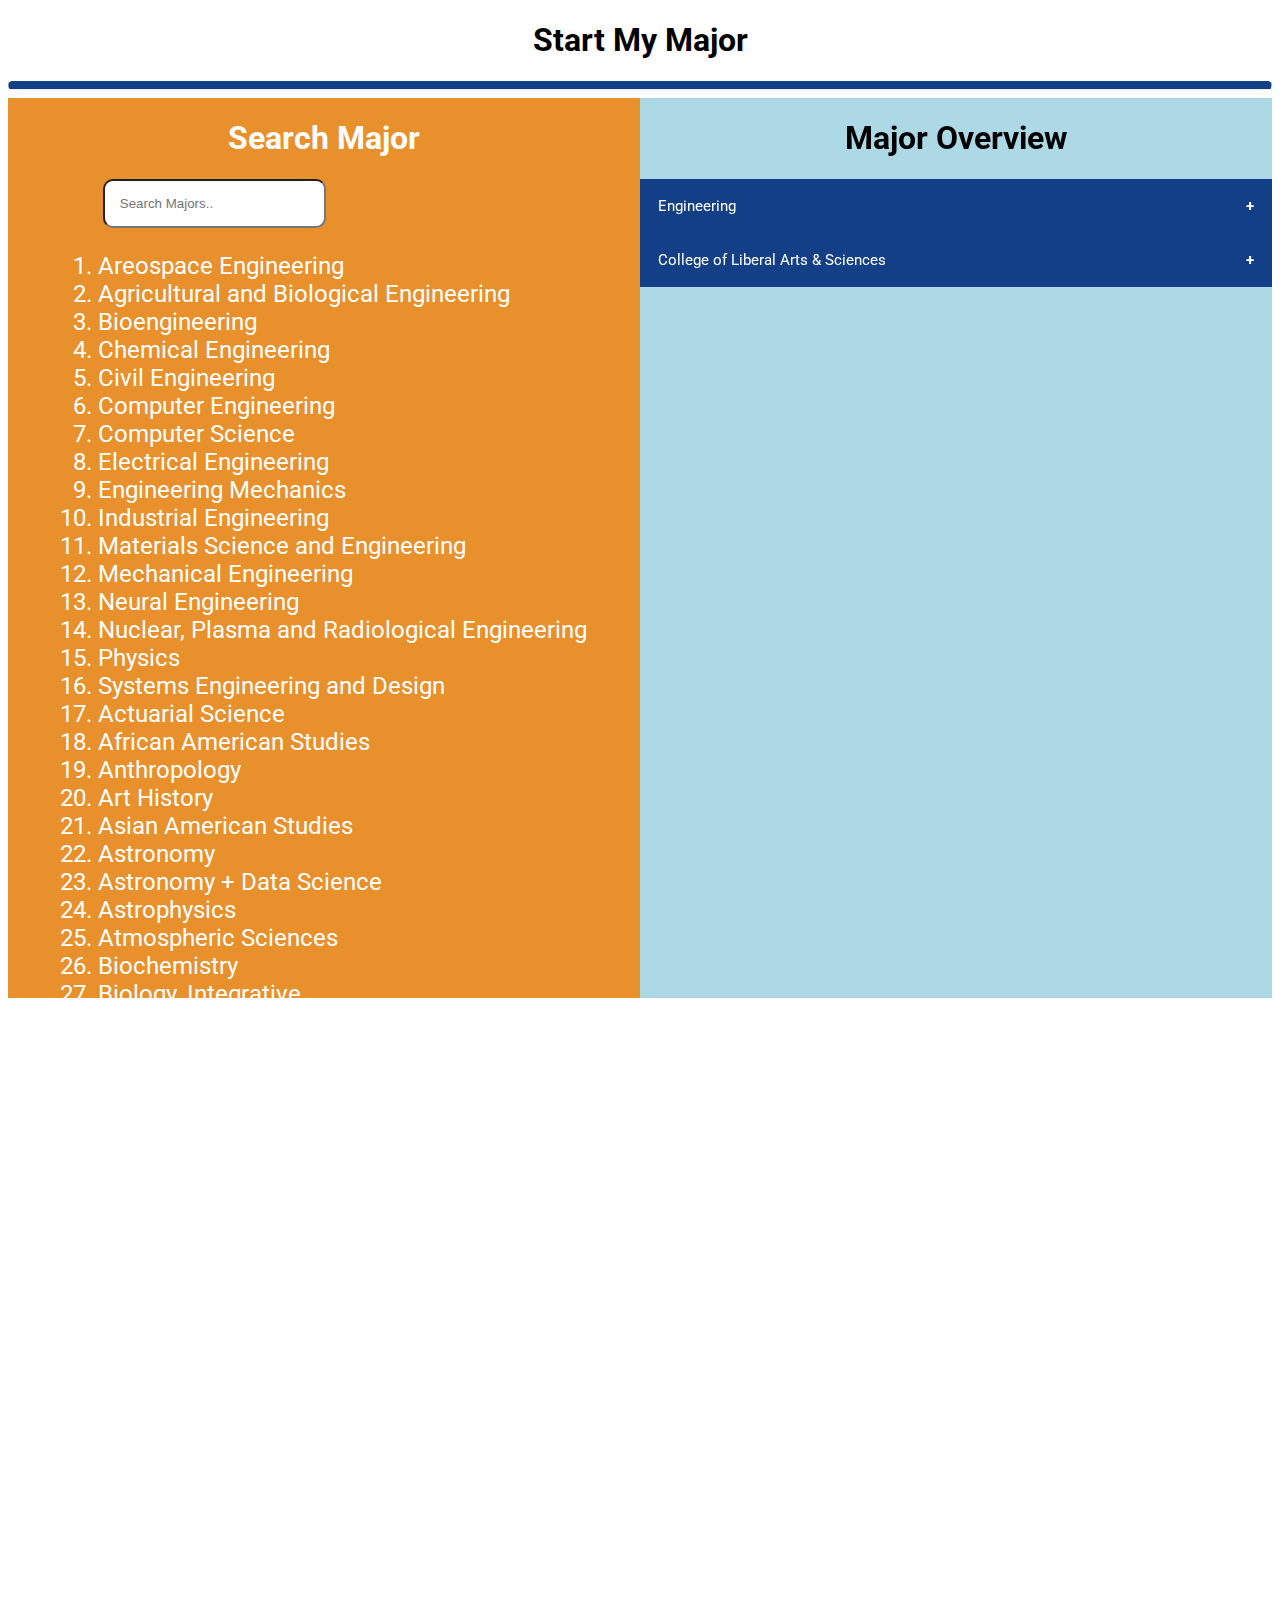
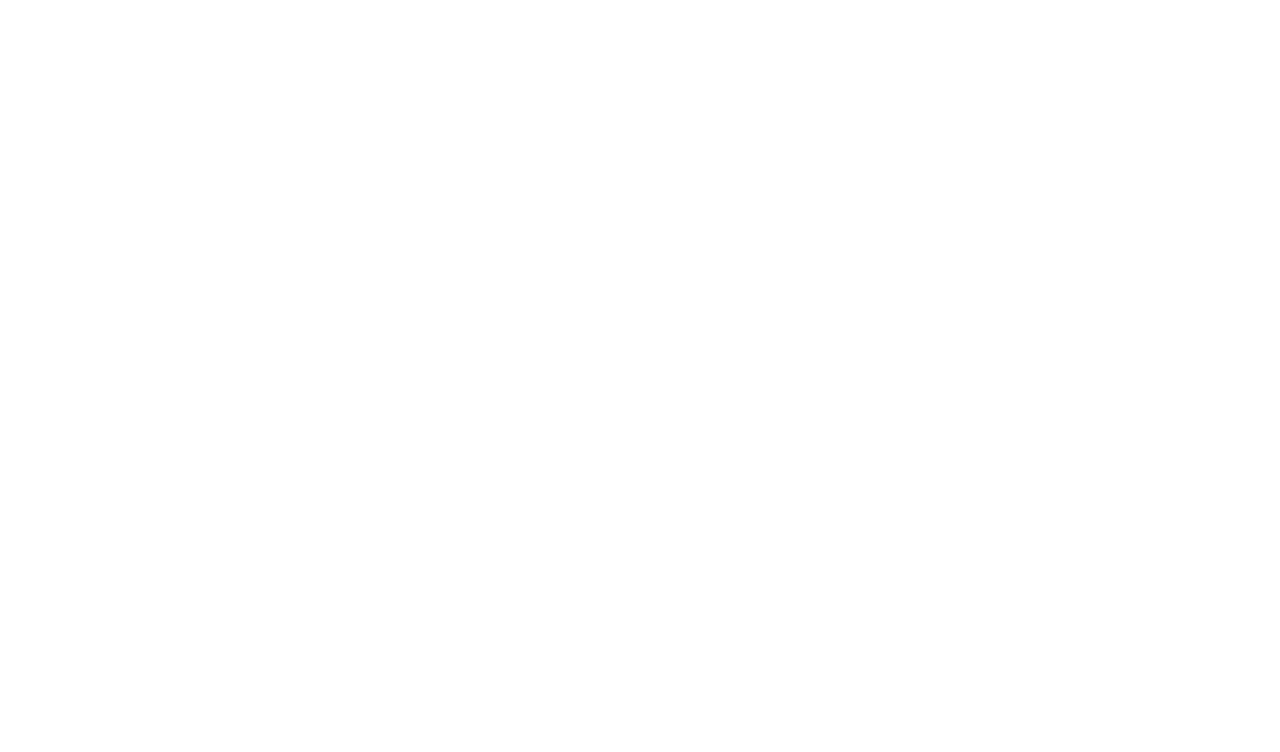
<file: index.html>
<!DOCTYPE html>
<html>
  
<head>
	<meta charset="utf-8">
	<meta name="viewport" content="width=device-width">
	<link href="sidebysideCSS.css" rel="stylesheet" type="text/css" />
<!-- 	----------------------------------------- -->
	<link rel="stylesheet" type="text/css" href="./search.css">
<!-- 	----------------------------------- -->
	<link href="dropdownCSS.css" rel="stylesheet" type="text/css" />
	<script src="/dropdownJS.js" defer></script>
<!-- 	------------------------------------------ -->
  <title>Two Column Layout</title>
	
</head>
  
<body>
		<center>
			<h1>Start My Major</h1>
		</center>
	<hr class="rounded">
    <div class="Parent">
<!-- 			<hr class="rounded"> -->
        <div class="child1">
<!--             <h1>Start My Major</h1> -->
					<div>
            <center>
                <h1 class = "two">Search Major</h1>
            </center>
					</div>
						<input id="searchbar" onkeyup="search_Major()" 					type="text" name="search" placeholder="Search Majors..">
					
					  <!-- ordered list -->
					  <ol id='list'>
					    <!-- 		<a href="https://www.google.com/" target="_blank">Careers</a> -->
							<li class="Majors">Areospace Engineering</li>
					    <li class="Majors">Agricultural and Biological Engineering</li>
					    <li class="Majors">Bioengineering</li>
					    <li class="Majors">Chemical Engineering</li>
					    <li class="Majors">Civil Engineering</li>
					    <li class="Majors">Computer Engineering</li>
					    <li class="Majors">Computer Science</li>
					    <li class="Majors">Electrical Engineering</li>
					    <li class="Majors">Engineering Mechanics</li>
					    <li class="Majors">Industrial Engineering</li>
					    <li class="Majors">Materials Science and Engineering</li>
					    <li class="Majors">Mechanical Engineering</li>
					    <li class="Majors">Neural Engineering</li>
					    <li class="Majors">Nuclear, Plasma and Radiological Engineering</li>
					    <li class="Majors">Physics</li>
					    <li class="Majors">Systems Engineering and Design</li>
					    <li class="Majors">Actuarial Science</li>
					    <li class="Majors">African American Studies</li>
					    <li class="Majors">Anthropology</li>
					    <li class="Majors">Art History</li>
					    <li class="Majors">Asian American Studies</li>
					    <li class="Majors">Astronomy</li>
					    <li class="Majors">Astronomy + Data Science</li>
					    <li class="Majors">Astrophysics</li>
					    <li class="Majors">Atmospheric Sciences</li>
					    <li class="Majors">Biochemistry</li>
					    <li class="Majors">Biology, Integrative</li>
					    <li class="Majors">Biology, Molecular and Cellular</li>
					    <li class="Majors">Brain & Cognitive Science</li>
					    <li class="Majors">Chemical Engineering</li>
					    <li class="Majors">Chemistry</li>
					    <li class="Majors">Classics</li>
					    <li class="Majors">Communication</li>
					    <li class="Majors">Comparative and World Literature</li>
					    <li class="Majors">Computer Science & Anthropology</li>
					    <li class="Majors">Computer Science & Astronomy</li>
					    <li class="Majors">Computer Science & Chemistry</li>
					    <li class="Majors">Computer Science & Economics</li>
					    <li class="Majors">Computer Science & Geography and Geographic Information Science</li>
					    <li class="Majors">Computer Science & Linguistics</li>
					    <li class="Majors">Computer Science & Philosophy</li>
					    <li class="Majors">Creative Writing</li>
					    <li class="Majors">Earth, Society, and Environmental Sustainability</li>
					    <li class="Majors">East Asian Languages and Cultures</li>
					    <li class="Majors">Econometrics and Quantitative Economics</li>
					    <li class="Majors">Economics</li>
					    <li class="Majors">English</li>
					    <li class="Majors">French</li>
					    <li class="Majors">Gender and Women's Studies</li>
					    <li class="Majors">Geography & Geographic Information Science</li>
					    <li class="Majors">Geology</li>
					    <li class="Majors">German</li>
					    <li class="Majors">Global Studies</li>
					    <li class="Majors">History</li>
					    <li class="Majors">Interdisciplinary Studies: Jewish Studies</li>
					    <li class="Majors">Interdisciplinary Studies: Medieval Studies</li>
					    <li class="Majors">Italian</li>
					    <li class="Majors">Latin American Studies</li>
					    <li class="Majors">Latina/Latino Studies</li>
					    <li class="Majors">Linguistics</li>
					    <li class="Majors">Mathematics</li>
					    <li class="Majors">Mathematics & Computer Science</li>
					    <li class="Majors">Neuroscience</li>
					    <li class="Majors">Philosophy</li>
					    <li class="Majors">Political Science</li>
					    <li class="Majors">Portuguese</li>
					    <li class="Majors">Psychology</li>
					    <li class="Majors">Religion</li>
					    <li class="Majors">Russian, East European, and Eurasian Studies</li>
					    <li class="Majors">Slavic Studies</li>
					    <li class="Majors">Sociology</li>
					    <li class="Majors">Spanish</li>
					    <li class="Majors">Statistics</li>
					    <li class="Majors">Statistics & Computer Science</li>
					
					  </ol>
					  <!-- linking javascript -->
					  <script src="./search.js"></script>
						
        </div>
        <div class="child2">
<!--             <h1>rgeeks</h1> -->
            <center>
                <h1>Major Overview</h1>
            </center>
<!-- 						<h1>Majors:</h1> -->
	<button class="collapsible">Engineering</button>
	<div class="content">
		<button class="collapsible">Aerospace Engineering</button>
		<div class="content">
			<ul>
  			<li><a href="https://bigfuture.collegeboard.org/career-search/?keyword=aerospace_engineer&sort=keyword-relevance" target="_blank">Careers</a></li>
			  <li><a href="https://grainger.illinois.edu/academics/undergraduate/majors-and-minors/Aerospace-Engineering" target="_blank">Description</a></li>
			  <li><a href="https://www.youtube.com/results?search_query=day+in+the+life+of+a+Aerospace+Engineer" target="_blank">Day in the Life</a></li>
			</ul>  
		</div>
		<button class="collapsible">Agricultural and Biological Engineering
		</button>
			<div class="content">
				<ul>
	  			<li><a href="https://bigfuture.collegeboard.org/career-search/?keyword=agricultural_engineer&sort=keyword-relevance" target="_blank">Careers</a></li>
				  <li><a href="https://grainger.illinois.edu/academics/undergraduate/majors-and-minors/Agricultural-Biological-Engineering" target="_blank">Description</a></li>
				  <li><a href="https://www.youtube.com/results?search_query=day+in+the+life+of+a+Agricultural+Biological+Engineer" target="_blank">Day in the Life</a></li>
				</ul>  
			</div>
		<button class="collapsible">Bioengineering</button>
			<div class="content">
				<ul>
	  			<li><a href="https://bigfuture.collegeboard.org/career-search/?keyword=biomedical_engineer&sort=keyword-relevance" target="_blank">Careers</a></li>
				  <li><a href="https://grainger.illinois.edu/academics/undergraduate/majors-and-minors/Bioengineering" target="_blank">Description</a></li>
				  <li><a href="https://www.youtube.com/results?search_query=day+in+the+life+of+a+Bioengineer" target="_blank">Day in the Life</a></li>
				</ul>  
			</div>
		<button class="collapsible">Chemical Engineering</button>
			<div class="content">
				<ul>
	  			<li><a href="https://bigfuture.collegeboard.org/career-search/?keyword=chemical_engineer&sort=keyword-relevance" target="_blank">Careers</a></li>
				  <li><a href="https://grainger.illinois.edu/academics/undergraduate/majors-and-minors/Chemical-Engineering" target="_blank">Description</a></li>
				  <li><a href="https://www.youtube.com/results?search_query=day+in+the+life+of+a+Chemical+Engineer" target="_blank">Day in the Life</a></li>
				</ul>  
			</div>
		<button class="collapsible">Civil Engineering</button>
			<div class="content">
				<ul>
	  			<li><a href="https://bigfuture.collegeboard.org/career-search/?keyword=civil_engineer&sort=keyword-relevance" target="_blank">Careers</a></li>
				  <li><a href="https://grainger.illinois.edu/academics/undergraduate/majors-and-minors/Civil-Engineering" target="_blank">Description</a></li>
				  <li><a href="https://www.youtube.com/results?search_query=day+in+the+life+of+a+Civil+Engineer" target="_blank">Day in the Life</a></li>
				</ul>  
			</div>
		<button class="collapsible">Computer Engineering</button>
			<div class="content">
				<ul>
	  			<li><a href="https://bigfuture.collegeboard.org/career-search/?keyword=computer_engineer&sort=keyword-relevance" target="_blank">Careers</a></li>
				  <li><a href="https://grainger.illinois.edu/academics/undergraduate/majors-and-minors/Computer-Engineering" target="_blank">Description</a></li>
				  <li><a href="https://www.youtube.com/results?search_query=day+in+the+life+of+a+Computer+Engineer" target="_blank">Day in the Life</a></li>
				</ul>  
			</div>
		<button class="collapsible">Computer Science</button>
			<div class="content">
				<ul>
	  			<li><a href="https://bigfuture.collegeboard.org/career-search/?keyword=computer_science&sort=keyword-relevance" target="_blank">Careers</a></li>
				  <li><a href="https://grainger.illinois.edu/academics/undergraduate/majors-and-minors/Computer-Science" target="_blank">Description</a></li>
				  <li><a href="https://www.youtube.com/results?search_query=day+in+the+life+of+a+Computer+Scientist" target="_blank">Day in the Life</a></li>
				</ul>  
			</div>
		<button class="collapsible">Electrical Engineering</button>
			<div class="content">
				<ul>
	  			<li><a href="https://bigfuture.collegeboard.org/career-search/?keyword=electrical_engineer&sort=keyword-relevance" target="_blank">Careers</a></li>
				  <li><a href="https://grainger.illinois.edu/academics/undergraduate/majors-and-minors/Electrical-Engineering" target="_blank">Description</a></li>
				  <li><a href="https://www.youtube.com/results?search_query=day+in+the+life+of+a+Electrical+Engineer" target="_blank">Day in the Life</a></li>
				</ul>  
			</div>
		<button class="collapsible">Engineering Mechanics</button>
			<div class="content">
				<ul>
	  			<li><a href="https://bigfuture.collegeboard.org/career-search/?keyword=engineering_mechanic&sort=keyword-relevance" target="_blank">Careers</a></li>
				  <li><a href="https://grainger.illinois.edu/academics/undergraduate/majors-and-minors/Engineering-Mechanics" target="_blank">Description</a></li>
				  <li><a href="https://www.youtube.com/results?search_query=day+in+the+life+of+a+Engineering+Mechanic" target="_blank">Day in the Life</a></li>
				</ul>  
			</div>
		<button class="collapsible">Industrial Engineering</button>
			<div class="content">
				<ul>
	  			<li><a href="https://bigfuture.collegeboard.org/career-search/?keyword=engineering_mechanic&sort=keyword-relevance" target="_blank">Careers</a></li>
				  <li><a href="https://grainger.illinois.edu/academics/undergraduate/majors-and-minors/Industrial-Engineering" target="_blank">Description</a></li>
				  <li><a href="https://www.youtube.com/results?search_query=day+in+the+life+of+a+Industrial+Engineer" target="_blank">Day in the Life</a></li>
				</ul>  
			</div>
		<button class="collapsible">Materials Science and Engineering</button>
			<div class="content">
				<ul>
	  			<li><a href="https://bigfuture.collegeboard.org/career-search/?keyword=material_scientist&sort=keyword-relevance" target="_blank">Careers</a></li>
				  <li><a href="https://grainger.illinois.edu/academics/undergraduate/majors-and-minors/Materials-Science-Engineering" target="_blank">Description</a></li>
				  <li><a href="https://www.youtube.com/results?search_query=day+in+the+life+of+a+Materials+Science+Engineer" target="_blank">Day in the Life</a></li>
				</ul>  
			</div>
		<button class="collapsible">Mechanical Engineering</button>
			<div class="content">
				<ul>
	  			<li><a href="https://bigfuture.collegeboard.org/career-search/?keyword=mechanical_engineering&sort=keyword-relevance" target="_blank">Careers</a></li>
				  <li><a href="https://grainger.illinois.edu/academics/undergraduate/majors-and-minors/Mechanical-Engineering" target="_blank">Description</a></li>
				  <li><a href="https://www.youtube.com/results?search_query=day+in+the+life+of+a+Mechanical+Engineer" target="_blank">Day in the Life</a></li>
				</ul>  
			</div>
		<button class="collapsible">Neural Engineering</button>
			<div class="content">
				<ul>
	  			<li><a href="https://bigfuture.collegeboard.org/career-search/?keyword=neuro&sort=keyword-relevance" target="_blank">Careers</a></li>
				  <li><a href="https://grainger.illinois.edu/academics/undergraduate/majors-and-minors/Neural-Engineering" target="_blank">Description</a></li>
				  <li><a href="https://www.youtube.com/results?search_query=day+in+the+life+of+a+Neural+Engineer" target="_blank">Day in the Life</a></li>
				</ul>  
			</div>
		<button class="collapsible">Nuclear, Plasma and Radiological Engineering</button>
			<div class="content">
				<ul>
	  			<li><a href="https://bigfuture.collegeboard.org/career-search/?keyword=nuclear_engineer&sort=keyword-relevance" target="_blank">Careers</a></li>
				  <li><a href="https://grainger.illinois.edu/academics/undergraduate/majors-and-minors/Nuclear-Plasma-Radiological-Engineering" target="_blank">Description</a></li>
				  <li><a href="https://www.youtube.com/results?search_query=day+in+the+life+of+a+Nuclear+Plasma+Radiological+Engineer" target="_blank">Day in the Life</a></li>
				</ul>  
			</div>
		<button class="collapsible">Physics</button>
			<div class="content">
				<ul>
	  			<li><a href="https://bigfuture.collegeboard.org/career-search/?keyword=physicist&sort=keyword-relevance" target="_blank">Careers</a></li>
				  <li><a href="https://grainger.illinois.edu/academics/undergraduate/majors-and-minors/Physics" target="_blank">Description</a></li>
				  <li><a href="https://www.youtube.com/results?search_query=day+in+the+life+of+a+Physicist" target="_blank">Day in the Life</a></li>
				</ul>  
			</div>
		<button class="collapsible">Systems Engineering and Design</button>
			<div class="content">
				<ul>
	  			<li><a href="https://bigfuture.collegeboard.org/career-search/?keyword=systems_engineer&sort=keyword-relevance" target="_blank">Careers</a></li>
				  <li><a href="https://grainger.illinois.edu/academics/undergraduate/majors-and-minors/Systems-Engineering-Design" target="_blank">Description</a></li>
				  <li><a href="https://www.youtube.com/results?search_query=day+in+the+life+of+a+Systems+Design+Engineer" target="_blank">Day in the Life</a></li>
				</ul>  
			</div>
	</div>
<!-- --------------------------------------------------- -->
	<button class="collapsible">College of Liberal Arts & Sciences</button>
	<div class="content">
		<button class="collapsible">Actuarial Science</button>
		<div class="content">
			<ul>
  			<li><a href="https://bigfuture.collegeboard.org/career-search/?keyword=Actuarial_Science&sort=keyword-relevance" target="_blank">Careers</a></li>
			  <li><a href="https://las.illinois.edu/admissions/exploremajors" target="_blank">Description</a></li>
			  <li><a href="https://www.youtube.com/results?search_query=day+in+the+life+of+an+actuary" target="_blank">Day in the Life</a></li>
			</ul>  
		</div>
		<button class="collapsible">African American Studies
		</button>
			<div class="content">
				<ul>
	  			<li><a href="https://bigfuture.collegeboard.org/career-search/?keyword=African_American_Studies&sort=keyword-relevance" target="_blank">Careers</a></li>
				  <li><a href="https://las.illinois.edu/admissions/exploremajors" target="_blank">Description</a></li>
				  <li><a href="https://www.youtube.com/results?search_query=day+in+the+life+of+an+african+american+studies+major" target="_blank">Day in the Life</a></li>
				</ul>  
			</div>
		<button class="collapsible">Anthropology</button>
			<div class="content">
				<ul>
	  			<li><a href="https://bigfuture.collegeboard.org/career-search/?keyword=Anthropology&sort=keyword-relevance" target="_blank">Careers</a></li>
				  <li><a href="https://las.illinois.edu/admissions/exploremajors" target="_blank">Description</a></li>
				  <li><a href="https://www.youtube.com/results?search_query=day+in+the+life+of+an+Anthropology+major" target="_blank">Day in the Life</a></li>
				</ul>  
			</div>
		<button class="collapsible">Art History</button>
			<div class="content">
				<ul>
	  			<li><a href="https://bigfuture.collegeboard.org/career-search/?keyword=Art_History&sort=keyword-relevance" target="_blank">Careers</a></li>
				  <li><a href="https://las.illinois.edu/admissions/exploremajors" target="_blank">Description</a></li>
				  <li><a href="https://www.youtube.com/results?search_query=day+in+the+life+of+an+Art+History+major" target="_blank">Day in the Life</a></li>
				</ul>  
			</div>
		<button class="collapsible">Asian American Studies</button>
			<div class="content">
				<ul>
	  			<li><a href="https://bigfuture.collegeboard.org/career-search/?keyword=Asian_American_Studies&sort=keyword-relevance" target="_blank">Careers</a></li>
				  <li><a href="https://las.illinois.edu/admissions/exploremajors" target="_blank">Description</a></li>
				  <li><a href="https://www.youtube.com/results?search_query=day+in+the+life+of+an+Asian+American+Studies+major" target="_blank">Day in the Life</a></li>
				</ul>  
			</div>
		<button class="collapsible">Astronomy</button>
			<div class="content">
				<ul>
	  			<li><a href="https://bigfuture.collegeboard.org/career-search/?keyword=astronomer&sort=keyword-relevance" target="_blank">Careers</a></li>
				  <li><a href="https://las.illinois.edu/admissions/exploremajorsg" target="_blank">Description</a></li>
				  <li><a href="https://www.youtube.com/results?search_query=day+in+the+life+of+an+Astronomy+major" target="_blank">Day in the Life</a></li>
				</ul>  
			</div>
		<button class="collapsible">Astronomy + Data Science</button>
			<div class="content">
				<ul>
	  			<li><a href="https://bigfuture.collegeboard.org/career-search/?keyword=computer_science&sort=keyword-relevance" target="_blank">Careers</a></li>
				  <li><a href="https://las.illinois.edu/admissions/exploremajors" target="_blank">Description</a></li>
				  <li><a href="https://www.youtube.com/results?search_query=day+in+the+life+of+a+Computer+Scientist" target="_blank">Day in the Life</a></li>
				</ul>  
			</div>
		<button class="collapsible">Astrophysics</button>
			<div class="content">
				<ul>
	  			<li><a href="https://bigfuture.collegeboard.org/career-search/?keyword=electrical_engineer&sort=keyword-relevance" target="_blank">Careers</a></li>
				  <li><a href="https://las.illinois.edu/admissions/exploremajors" target="_blank">Description</a></li>
				  <li><a href="https://www.youtube.com/results?search_query=day+in+the+life+of+an+Astrophysics+major" target="_blank">Day in the Life</a></li>
				</ul>  
			</div>
		<button class="collapsible">Atmospheric Sciences</button>
			<div class="content">
				<ul>
	  			<li><a href="https://bigfuture.collegeboard.org/career-search/?keyword=Atmospheric_Sciences&sort=keyword-relevance" target="_blank">Careers</a></li>
				  <li><a href="https://las.illinois.edu/admissions/exploremajors" target="_blank">Description</a></li>
				  <li><a href="https://www.youtube.com/results?search_query=day+in+the+life+of+an+Atmospheric+Sciences+major" target="_blank">Day in the Life</a></li>
				</ul>  
			</div>
		<button class="collapsible">Biochemistry</button>
			<div class="content">
				<ul>
	  			<li><a href="https://bigfuture.collegeboard.org/career-search/?keyword=Biochemistry&sort=keyword-relevance" target="_blank">Careers</a></li>
				  <li><a href="https://las.illinois.edu/admissions/exploremajors" target="_blank">Description</a></li>
				  <li><a href="https://www.youtube.com/results?search_query=day+in+the+life+of+an+Biochemistry+major" target="_blank">Day in the Life</a></li>
				</ul>  
			</div>
		<button class="collapsible">Biology, Integrative</button>
			<div class="content">
				<ul>
	  			<li><a href="https://bigfuture.collegeboard.org/career-search/?keyword=Biology&sort=keyword-relevance" target="_blank">Careers</a></li>
				  <li><a href="https://las.illinois.edu/admissions/exploremajors" target="_blank">Description</a></li>
				  <li><a href="https://www.youtube.com/results?search_query=day+in+the+life+of+an+Biology+major" target="_blank">Day in the Life</a></li>
				</ul>  
			</div>
		<button class="collapsible">Biology, Molecular and Cellular</button>
			<div class="content">
				<ul>
	  			<li><a href="https://bigfuture.collegeboard.org/career-search/?keyword=Biology%2C_molecular_and_cellular&sort=keyword-relevance" target="_blank">Careers</a></li>
				  <li><a href="https://las.illinois.edu/admissions/exploremajors" target="_blank">Description</a></li>
				  <li><a href="https://www.youtube.com/results?search_query=day+in+the+life+of+an+Biology%2C+Molecular+and+Cellular+major" target="_blank">Day in the Life</a></li>
				</ul>  
			</div>
		<button class="collapsible">Brain & Cognitive Science</button>
			<div class="content">
				<ul>
	  			<li><a href="https://bigfuture.collegeboard.org/career-search/?keyword=Brain_%26_Cognitive_Science&sort=keyword-relevance" target="_blank">Careers</a></li>
				  <li><a href="https://las.illinois.edu/admissions/exploremajors" target="_blank">Description</a></li>
				  <li><a href="https://www.youtube.com/results?search_query=day+in+the+life+of+an+Brain+%26+Cognitive+Science+major" target="_blank">Day in the Life</a></li>
				</ul>  
			</div>
		<button class="collapsible">Chemistry</button>
			<div class="content">
				<ul>
	  			<li><a href="https://bigfuture.collegeboard.org/career-search/?keyword=Chemistry&sort=keyword-relevance" target="_blank">Careers</a></li>
				  <li><a href="https://las.illinois.edu/admissions/exploremajors" target="_blank">Description</a></li>
				  <li><a href="https://www.youtube.com/results?search_query=day+in+the+life+of+an+Chemistry+major" target="_blank">Day in the Life</a></li>
				</ul>  
			</div>
		<button class="collapsible">Communication</button>
			<div class="content">
				<ul>
	  			<li><a href="https://bigfuture.collegeboard.org/career-search/?keyword=Communication&sort=keyword-relevance" target="_blank">Careers</a></li>
				  <li><a href="https://las.illinois.edu/admissions/exploremajors" target="_blank">Description</a></li>
				  <li><a href="https://www.youtube.com/results?search_query=day+in+the+life+of+a+Communication+major" target="_blank">Day in the Life</a></li>
				</ul>  
			</div>
		<button class="collapsible">Comparative and World Literature</button>
			<div class="content">
				<ul>
	  			<li><a href="https://bigfuture.collegeboard.org/career-search/?keyword=Comparative_and_World_Literature&sort=keyword-relevance" target="_blank">Careers</a></li>
				  <li><a href="https://las.illinois.edu/admissions/exploremajors" target="_blank">Description</a></li>
				  <li><a href="https://www.youtube.com/results?search_query=day+in+the+life+of+a+Comparative+and+World+Literature+major" target="_blank">Day in the Life</a></li>
				</ul>  
			</div>

		<button class="collapsible">Computer Science & Anthropology</button>
			<div class="content">
				<ul>
	  			<li><a href="https://bigfuture.collegeboard.org/career-search/?keyword=computer_science&sort=keyword-relevance" target="_blank">Careers</a></li>
				  <li><a href="https://las.illinois.edu/admissions/exploremajors" target="_blank">Description</a></li>
				  <li><a href="https://www.youtube.com/results?search_query=day+in+the+life+of+a+Computer+Scientist" target="_blank">Day in the Life</a></li>
				</ul>  
			</div>
		<button class="collapsible">Computer Science & Astronomy</button>
			<div class="content">
				<ul>
	  			<li><a href="https://bigfuture.collegeboard.org/career-search/?keyword=computer_science&sort=keyword-relevance" target="_blank">Careers</a></li>
				  <li><a href="https://las.illinois.edu/admissions/exploremajors" target="_blank">Description</a></li>
				  <li><a href="https://www.youtube.com/results?search_query=day+in+the+life+of+a+Computer+Scientist" target="_blank">Day in the Life</a></li>
				</ul>  
			</div>
		<button class="collapsible">Computer Science & Chemistry</button>
			<div class="content">
				<ul>
	  			<li><a href="https://bigfuture.collegeboard.org/career-search/?keyword=computer_science&sort=keyword-relevance" target="_blank">Careers</a></li>
				  <li><a href="https://las.illinois.edu/admissions/exploremajors" target="_blank">Description</a></li>
				  <li><a href="https://www.youtube.com/results?search_query=day+in+the+life+of+a+Computer+Scientist" target="_blank">Day in the Life</a></li>
				</ul>  
			</div>
		<button class="collapsible">Computer Science & Economics</button>
			<div class="content">
				<ul>
	  			<li><a href="https://bigfuture.collegeboard.org/career-search/?keyword=computer_science&sort=keyword-relevance" target="_blank">Careers</a></li>
				  <li><a href="https://las.illinois.edu/admissions/exploremajors" target="_blank">Description</a></li>
				  <li><a href="https://www.youtube.com/results?search_query=day+in+the+life+of+a+Computer+Scientist" target="_blank">Day in the Life</a></li>
				</ul>  
			</div>
		<button class="collapsible">Computer Science & Geography and Geographic Information Sciencee</button>
			<div class="content">
				<ul>
	  			<li><a href="https://bigfuture.collegeboard.org/career-search/?keyword=computer_science&sort=keyword-relevance" target="_blank">Careers</a></li>
				  <li><a href="https://las.illinois.edu/admissions/exploremajors" target="_blank">Description</a></li>
				  <li><a href="https://www.youtube.com/results?search_query=day+in+the+life+of+a+Computer+Scientist" target="_blank">Day in the Life</a></li>
				</ul>  
			</div>
		<button class="collapsible">Computer Science & Linguistics</button>
			<div class="content">
				<ul>
	  			<li><a href="https://bigfuture.collegeboard.org/career-search/?keyword=computer_science&sort=keyword-relevance" target="_blank">Careers</a></li>
				  <li><a href="https://las.illinois.edu/admissions/exploremajors" target="_blank">Description</a></li>
				  <li><a href="https://www.youtube.com/results?search_query=day+in+the+life+of+a+Computer+Scientist" target="_blank">Day in the Life</a></li>
				</ul>  
			</div>
		<button class="collapsible">Computer Science & Philosophy</button>
			<div class="content">
				<ul>
	  			<li><a href="https://bigfuture.collegeboard.org/career-search/?keyword=computer_science&sort=keyword-relevance" target="_blank">Careers</a></li>
				  <li><a href="https://las.illinois.edu/admissions/exploremajors" target="_blank">Description</a></li>
				  <li><a href="https://www.youtube.com/results?search_query=day+in+the+life+of+a+Computer+Scientist" target="_blank">Day in the Life</a></li>
				</ul>  
			</div>


		<button class="collapsible">Computer Science & Philosophy</button>
			<div class="content">
				<ul>
	  			<li><a href="https://bigfuture.collegeboard.org/career-search/?keyword=computer_science&sort=keyword-relevance" target="_blank">Careers</a></li>
				  <li><a href="https://las.illinois.edu/admissions/exploremajors" target="_blank">Description</a></li>
				  <li><a href="https://www.youtube.com/results?search_query=day+in+the+life+of+a+Computer+Scientist" target="_blank">Day in the Life</a></li>
				</ul>  
			</div>

		<button class="collapsible">Computer Science & Philosophy</button>
			<div class="content">
				<ul>
	  			<li><a href="https://bigfuture.collegeboard.org/career-search/?keyword=computer_science&sort=keyword-relevance" target="_blank">Careers</a></li>
				  <li><a href="https://las.illinois.edu/admissions/exploremajors" target="_blank">Description</a></li>
				  <li><a href="https://www.youtube.com/results?search_query=day+in+the+life+of+a+Computer+Scientist" target="_blank">Day in the Life</a></li>
				</ul>  
			</div>


		<button class="collapsible">Computer Science & Philosophy</button>
			<div class="content">
				<ul>
	  			<li><a href="https://bigfuture.collegeboard.org/career-search/?keyword=computer_science&sort=keyword-relevance" target="_blank">Careers</a></li>
				  <li><a href="https://las.illinois.edu/admissions/exploremajors" target="_blank">Description</a></li>
				  <li><a href="https://www.youtube.com/results?search_query=day+in+the+life+of+a+Computer+Scientist" target="_blank">Day in the Life</a></li>
				</ul>  
			</div>

		<button class="collapsible">Creative Writing</button>
			<div class="content">
				<ul>
	  			<li><a href="https://bigfuture.collegeboard.org/career-search/?keyword=Creative_Writing&sort=keyword-relevance" target="_blank">Careers</a></li>
				  <li><a href="https://las.illinois.edu/admissions/exploremajors" target="_blank">Description</a></li>
				  <li><a href="https://www.youtube.com/results?search_query=day+in+the+life+of+a+Creative+Writing+major" target="_blank">Day in the Life</a></li>
				</ul>  
			</div>
		<button class="collapsible">Earth, Society, and Environmental Sustainability</button>
			<div class="content">
				<ul>
	  			<li><a href="https://bigfuture.collegeboard.org/career-search/?keyword=Earth%2C_Society%2C_and_Environmental_Sustainability&sort=keyword-relevance" target="_blank">Careers</a></li>
				  <li><a href="https://las.illinois.edu/admissions/exploremajors" target="_blank">Description</a></li>
				  <li><a href="https://www.youtube.com/results?search_query=day+in+the+life+of+a+Earth%2C+Society%2C+and+Environmental+Sustainability+major" target="_blank">Day in the Life</a></li>
				</ul>  
			</div>
		<button class="collapsible">East Asian Languages and Cultures</button>
			<div class="content">
				<ul>
	  			<li><a href="https://bigfuture.collegeboard.org/career-search/?keyword=East_Asian_Languages_and_Cultures&sort=keyword-relevance" target="_blank">Careers</a></li>
				  <li><a href="https://las.illinois.edu/admissions/exploremajors" target="_blank">Description</a></li>
				  <li><a href="https://www.youtube.com/results?search_query=day+in+the+life+of+a+East+Asian+Languages+and+Cultures+major" target="_blank">Day in the Life</a></li>
				</ul>  
			</div>
		<button class="collapsible">Econometrics and Quantitative Economics</button>
			<div class="content">
				<ul>
	  			<li><a href="https://bigfuture.collegeboard.org/career-search/?keyword=Econometrics_and_Quantitative_Economics&sort=keyword-relevance" target="_blank">Careers</a></li>
				  <li><a href="https://las.illinois.edu/admissions/exploremajors" target="_blank">Description</a></li>
				  <li><a href="https://www.youtube.com/results?search_query=day+in+the+life+of+a+Econometrics+and+Quantitative+Economics+major" target="_blank">Day in the Life</a></li>
				</ul>  
			</div>
		<button class="collapsible">Economics</button>
			<div class="content">
				<ul>
	  			<li><a href="https://bigfuture.collegeboard.org/career-search/?keyword=Economics&sort=keyword-relevance" target="_blank">Careers</a></li>
				  <li><a href="https://las.illinois.edu/admissions/exploremajors" target="_blank">Description</a></li>
				  <li><a href="https://www.youtube.com/results?search_query=day+in+the+life+of+a+Economics+major" target="_blank">Day in the Life</a></li>
				</ul>  
			</div>
		<button class="collapsible">English</button>
			<div class="content">
				<ul>
	  			<li><a href="https://bigfuture.collegeboard.org/career-search/?keyword=English&sort=keyword-relevance" target="_blank">Careers</a></li>
				  <li><a href="https://las.illinois.edu/admissions/exploremajors" target="_blank">Description</a></li>
				  <li><a href="https://www.youtube.com/results?search_query=day+in+the+life+of+a+English+major" target="_blank">Day in the Life</a></li>
				</ul>  
			</div>


		<button class="collapsible">French</button>
			<div class="content">
				<ul>
	  			<li><a href="https://bigfuture.collegeboard.org/career-search/?keyword=foreign&sort=keyword-relevance" target="_blank">Careers</a></li>
				  <li><a href="https://las.illinois.edu/admissions/exploremajors" target="_blank">Description</a></li>
				  <li><a href="https://www.youtube.com/results?search_query=day+in+the+life+of+a+French+majors" target="_blank">Day in the Life</a></li>
				</ul>  
			</div>
		<button class="collapsible">Gender and Women's Studies</button>
			<div class="content">
				<ul>
	  			<li><a href="https://bigfuture.collegeboard.org/career-search/?keyword=Gender_and_Women%27s_Studies&sort=keyword-relevance" target="_blank">Careers</a></li>
				  <li><a href="https://las.illinois.edu/admissions/exploremajors" target="_blank">Description</a></li>
				  <li><a href="https://www.youtube.com/results?search_query=day+in+the+life+of+a+Gender+and+Women%27s+Studies+major" target="_blank">Day in the Life</a></li>
				</ul>  
			</div>
		<button class="collapsible">Geography & Geographic Information Science</button>
			<div class="content">
				<ul>
	  			<li><a href="https://bigfuture.collegeboard.org/career-search/?keyword=English&sort=keyword-relevance" target="_blank">Careers</a></li>
				  <li><a href="https://bigfuture.collegeboard.org/career-search/?keyword=Geography_%26_Geographic_Information_Science&sort=keyword-relevance" target="_blank">Description</a></li>
				  <li><a href="https://www.youtube.com/results?search_query=day+in+the+life+of+a+Geography+%26+Geographic+Information+Science+major" target="_blank">Day in the Life</a></li>
				</ul>  
			</div>
		<button class="collapsible">Geology</button>
			<div class="content">
				<ul>
	  			<li><a href="https://bigfuture.collegeboard.org/career-search/?keyword=geo&sort=keyword-relevance" target="_blank">Careers</a></li>
				  <li><a href="https://las.illinois.edu/admissions/exploremajors" target="_blank">Description</a></li>
				  <li><a href="https://www.youtube.com/results?search_query=day+in+the+life+of+a+Geology+major" target="_blank">Day in the Life</a></li>
				</ul>  
			</div>
		<button class="collapsible">German</button>
			<div class="content">
				<ul>
	  			<li><a href="https://bigfuture.collegeboard.org/career-search/?keyword=foreign&sort=keyword-relevance" target="_blank">Careers</a></li>
				  <li><a href="https://las.illinois.edu/admissions/exploremajors" target="_blank">Description</a></li>
				  <li><a href="https://www.youtube.com/results?search_query=day+in+the+life+of+a+languages+major" target="_blank">Day in the Life</a></li>
				</ul>  
			</div>
		<button class="collapsible">Global Studies</button>
			<div class="content">
				<ul>
	  			<li><a href="https://bigfuture.collegeboard.org/career-search/?keyword=Global_Studies&sort=keyword-relevance" target="_blank">Careers</a></li>
				  <li><a href="https://las.illinois.edu/admissions/exploremajors" target="_blank">Description</a></li>
				  <li><a href="https://www.youtube.com/results?search_query=day+in+the+life+of+a+global+studies+major" target="_blank">Day in the Life</a></li>
				</ul>  
			</div>
		<button class="collapsible">History</button>
			<div class="content">
				<ul>
	  			<li><a href="https://bigfuture.collegeboard.org/career-search/?keyword=History&sort=keyword-relevance" target="_blank">Careers</a></li>
				  <li><a href="https://las.illinois.edu/admissions/exploremajors" target="_blank">Description</a></li>
				  <li><a href="https://www.youtube.com/results?search_query=day+in+the+life+of+a+History+major" target="_blank">Day in the Life</a></li>
				</ul>  
			</div>
		<button class="collapsible">Interdisciplinary Studies: Jewish Studies</button>
			<div class="content">
				<ul>
				  <li><a href="https://las.illinois.edu/admissions/exploremajors" target="_blank">Description</a></li>
				  <li><a href="https://www.youtube.com/results?search_query=day+in+the+life+of+a+Interdisciplinary+Studies%3A+Jewish+Studies+major" target="_blank">Day in the Life</a></li>
				</ul>  
			</div>
		<button class="collapsible">Interdisciplinary Studies: Medieval Studies</button>
			<div class="content">
				<ul>
				  <li><a href="https://las.illinois.edu/admissions/exploremajors" target="_blank">Description</a></li>
				  <li><a href="https://www.youtube.com/results?search_query=day+in+the+life+of+a+Interdisciplinary+Studies%3A+Medieval+Studies+major" target="_blank">Day in the Life</a></li>
				</ul>  
			</div>
		<button class="collapsible">Italian</button>
			<div class="content">
				<ul>
	  			<li><a href="https://bigfuture.collegeboard.org/career-search/?keyword=foreign&sort=keyword-relevance" target="_blank">Careers</a></li>
				  <li><a href="https://las.illinois.edu/admissions/exploremajors" target="_blank">Description</a></li>
				  <li><a href="https://www.youtube.com/results?search_query=day+in+the+life+of+a+languages+major" target="_blank">Day in the Life</a></li>
				</ul>  
			</div>
		<button class="collapsible">Latin American Studies</button>
			<div class="content">
				<ul>
	  			<li><a href="https://bigfuture.collegeboard.org/career-search/?keyword=latin&sort=keyword-relevance" target="_blank">Careers</a></li>
				  <li><a href="https://las.illinois.edu/admissions/exploremajors" target="_blank">Description</a></li>
				  <li><a href="https://www.youtube.com/results?search_query=day+in+the+life+of+a+Latin+American+Studies+major" target="_blank">Day in the Life</a></li>
				</ul>  
			</div>
		<button class="collapsible">Latina/Latino Studies</button>
			<div class="content">
				<ul>
	  			<li><a href="https://bigfuture.collegeboard.org/career-search/?keyword=latin&sort=keyword-relevance" target="_blank">Careers</a></li>
				  <li><a href="https://las.illinois.edu/admissions/exploremajors" target="_blank">Description</a></li>
				  <li><a href="https://www.youtube.com/results?search_query=day+in+the+life+of+a+Latina%2FLatino+Studies+majorr" target="_blank">Day in the Life</a></li>
				</ul>  
			</div>
		<button class="collapsible">Linguistics</button>
			<div class="content">
				<ul>
	  			<li><a href="https://bigfuture.collegeboard.org/career-search/?keyword=ling&sort=keyword-relevance" target="_blank">Careers</a></li>
				  <li><a href="https://las.illinois.edu/admissions/exploremajors" target="_blank">Description</a></li>
				  <li><a href="https://www.youtube.com/results?search_query=day+in+the+life+of+a+Linguistics+major" target="_blank">Day in the Life</a></li>
				</ul>  
			</div>
		<button class="collapsible">Mathematics</button>
			<div class="content">
				<ul>
	  			<li><a href="https://bigfuture.collegeboard.org/career-search/?keyword=math&sort=keyword-relevance" target="_blank">Careers</a></li>
				  <li><a href="https://las.illinois.edu/admissions/exploremajors" target="_blank">Description</a></li>
				  <li><a href="https://www.youtube.com/results?search_query=day+in+the+life+of+a+Mathematics+major" target="_blank">Day in the Life</a></li>
				</ul>  
			</div>
		<button class="collapsible">Statistics</button>
			<div class="content">
				<ul>
				  <li><a href="https://las.illinois.edu/admissions/exploremajors" target="_blank">Description</a></li>
				  <li><a href="https://www.youtube.com/results?search_query=day+in+the+life+of+a+Statistics+major" target="_blank">Day in the Life</a></li>
				</ul>  
			</div>

		<button class="collapsible">Mathematics & Computer Science</button>
			<div class="content">
				<ul>
	  			<li><a href="https://bigfuture.collegeboard.org/career-search/?keyword=computer_science&sort=keyword-relevance" target="_blank">Careers</a></li>
				  <li><a href="https://las.illinois.edu/admissions/exploremajors" target="_blank">Description</a></li>
				  <li><a href="https://www.youtube.com/results?search_query=day+in+the+life+of+a+Mathematics+%26+Computer+Science+major" target="_blank">Day in the Life</a></li>
				</ul>  
			</div>

		<button class="collapsible">Statistics & Computer Science</button>
			<div class="content">
				<ul>
	  			<li><a href="https://bigfuture.collegeboard.org/career-search/?keyword=computer_science&sort=keyword-relevance" target="_blank">Careers</a></li>
				  <li><a href="https://las.illinois.edu/admissions/exploremajors" target="_blank">Description</a></li>
				  <li><a href="https://www.youtube.com/results?search_query=day+in+the+life+of+a+Mathematics+%26+Computer+Science+major" target="_blank">Day in the Life</a></li>
				</ul>  
			</div>

		<button class="collapsible">Neuroscience</button>
			<div class="content">
				<ul>
	  			<li><a href="https://bigfuture.collegeboard.org/career-search/?keyword=neuro&sort=keyword-relevance" target="_blank">Careers</a></li>
				  <li><a href="https://las.illinois.edu/admissions/exploremajors" target="_blank">Description</a></li>
				  <li><a href="https://www.youtube.com/results?search_query=day+in+the+life+of+a+Neuroscience+major" target="_blank">Day in the Life</a></li>
				</ul>  
			</div>

		<button class="collapsible">Philosophy</button>
			<div class="content">
				<ul>
	  			<li><a href="https://bigfuture.collegeboard.org/career-search/?keyword=philosophy&sort=keyword-relevance" target="_blank">Careers</a></li>
				  <li><a href="https://las.illinois.edu/admissions/exploremajors" target="_blank">Description</a></li>
				  <li><a href="https://www.youtube.com/results?search_query=day+in+the+life+of+a+philosophy+major" target="_blank">Day in the Life</a></li>
				</ul>  
			</div>

		<button class="collapsible">Political Science</button>
			<div class="content">
				<ul>
	  			<li><a href="https://bigfuture.collegeboard.org/career-search/?keyword=political&sort=keyword-relevance" target="_blank">Careers</a></li>
				  <li><a href="https://las.illinois.edu/admissions/exploremajors" target="_blank">Description</a></li>
				  <li><a href="https://www.youtube.com/results?search_query=day+in+the+life+of+a+Political+Science+major" target="_blank">Day in the Life</a></li>
				</ul>  
			</div>
		<button class="collapsible">Portuguese</button>
			<div class="content">
				<ul>
				  <li><a href="https://las.illinois.edu/admissions/exploremajors" target="_blank">Description</a></li>
				  <li><a href="https://www.youtube.com/results?search_query=day+in+the+life+of+a+languages+major" target="_blank">Day in the Life</a></li>
				</ul>  
			</div>

		<button class="collapsible">Spanish</button>
			<div class="content">
				<ul>
					<li><a href="https://bigfuture.collegeboard.org/career-search/?keyword=foreign&sort=keyword-relevance" target="_blank">Careers</a></li>
				  <li><a href="https://las.illinois.edu/admissions/exploremajors" target="_blank">Description</a></li>
				  <li><a href="https://www.youtube.com/results?search_query=day+in+the+life+of+a+languages+major" target="_blank">Day in the Life</a></li>
				</ul>  
			</div>
		<button class="collapsible">Psychology</button>
			<div class="content">
				<ul>
	  			<li><a href="https://bigfuture.collegeboard.org/career-search/?keyword=psycholog&sort=keyword-relevance" target="_blank">Careers</a></li>
				  <li><a href="https://las.illinois.edu/admissions/exploremajors" target="_blank">Description</a></li>
				  <li><a href="https://www.youtube.com/results?search_query=day+in+the+life+of+a+Psychology+major" target="_blank">Day in the Life</a></li>
				</ul>  
			</div>

		<button class="collapsible">Religion</button>
			<div class="content">
				<ul>
	  			<li><a href="https://bigfuture.collegeboard.org/career-search/?keyword=religion&sort=keyword-relevance" target="_blank">Careers</a></li>
				  <li><a href="https://las.illinois.edu/admissions/exploremajors" target="_blank">Description</a></li>
				  <li><a href="https://www.youtube.com/results?search_query=day+in+the+life+of+a+Religion+majorr" target="_blank">Day in the Life</a></li>
				</ul>  
			</div>

		<button class="collapsible">Russian, East European, and Eurasian Studies</button>
			<div class="content">
				<ul>
				  <li><a href="https://las.illinois.edu/admissions/exploremajors" target="_blank">Description</a></li>
				  <li><a href="https://www.youtube.com/results?search_query=day+in+the+life+of+a+Russian%2C+East+European%2C+and+Eurasian+Studies+major" target="_blank">Day in the Life</a></li>
				</ul>  
			</div>

		<button class="collapsible">Slavic Studies</button>
			<div class="content">
				<ul>
				  <li><a href="https://las.illinois.edu/admissions/exploremajors" target="_blank">Description</a></li>
				</ul>  
			</div>

		<button class="collapsible">Sociology</button>
			<div class="content">
				<ul>
	  			<li><a href="https://bigfuture.collegeboard.org/career-search/?keyword=sociologist&sort=keyword-relevance" target="_blank">Careers</a></li>
				  <li><a href="https://las.illinois.edu/admissions/exploremajors" target="_blank">Description</a></li>
				  <li><a href="https://www.youtube.com/results?search_query=day+in+the+life+of+a+Sociology+major" target="_blank">Day in the Life</a></li>
				</ul>  
			</div>
		
	</div>
	<div></div>
	<br>
	<br>
	<br>
        </div>
    </div>
</body>
</html>
</file>
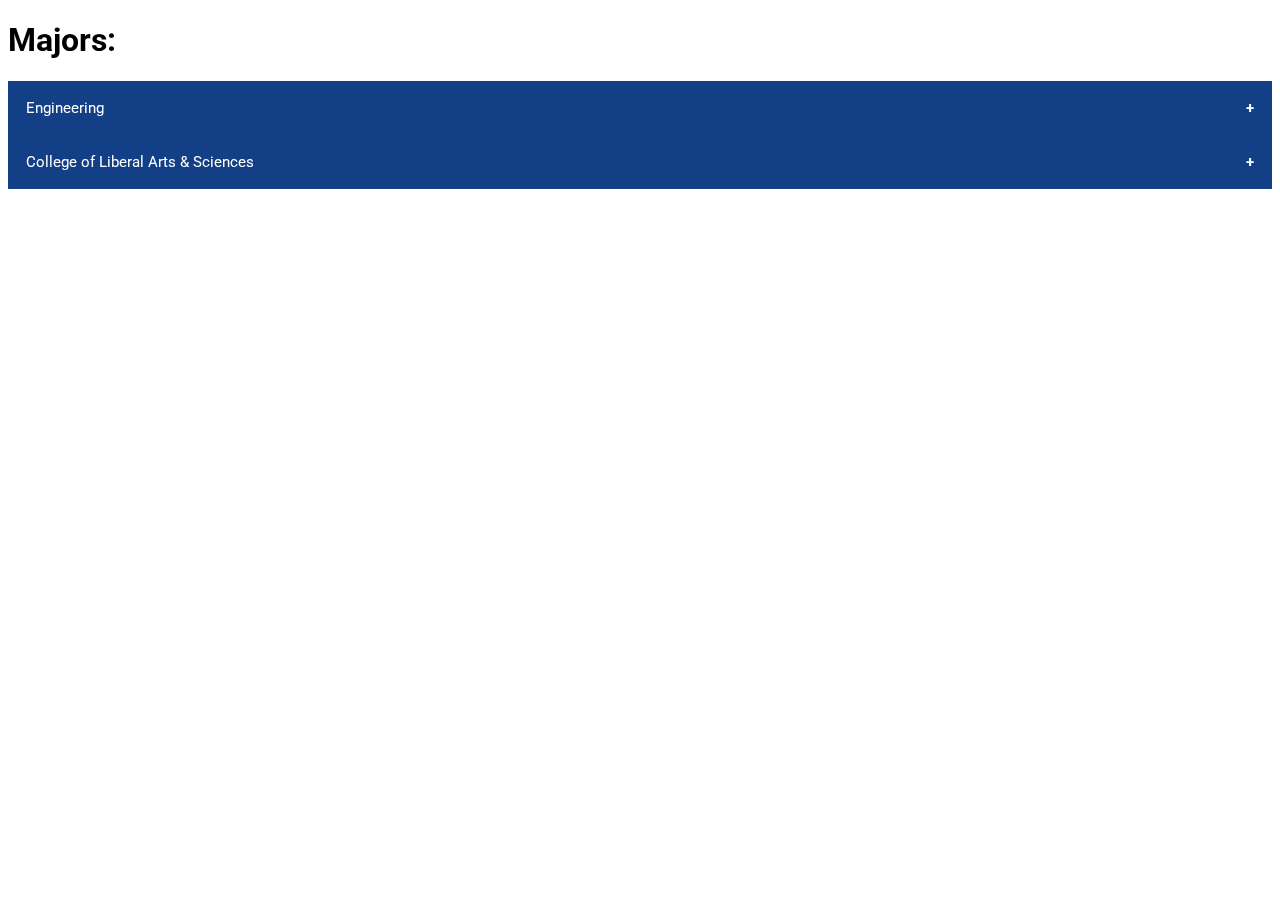
<file: dropdown.html>
<!DOCTYPE html>
<html>

<head>
	<meta charset="utf-8">
	<meta name="viewport" content="width=device-width">
	<title>Ethar's Dropdown</title>
	<link href="dropdownCSS.css" rel="stylesheet" type="text/css" />
	<script src="/dropdownJS.js" defer></script>
</head>

<body>
	<h1>Majors:</h1>
	<button class="collapsible">Engineering</button>
	<div class="content">
		<button class="collapsible">Aerospace Engineering</button>
		<div class="content">
			<ul>
  			<li><a href="https://bigfuture.collegeboard.org/career-search/?keyword=aerospace_engineer&sort=keyword-relevance" target="_blank">Careers</a></li>
			  <li><a href="https://grainger.illinois.edu/academics/undergraduate/majors-and-minors/Aerospace-Engineering" target="_blank">Description</a></li>
			  <li><a href="https://www.youtube.com/results?search_query=day+in+the+life+of+a+Aerospace+Engineer" target="_blank">Day in the Life</a></li>
			</ul>  
		</div>
		<button class="collapsible">Agricultural and Biological Engineering
		</button>
			<div class="content">
				<ul>
	  			<li><a href="https://bigfuture.collegeboard.org/career-search/?keyword=agricultural_engineer&sort=keyword-relevance" target="_blank">Careers</a></li>
				  <li><a href="https://grainger.illinois.edu/academics/undergraduate/majors-and-minors/Agricultural-Biological-Engineering" target="_blank">Description</a></li>
				  <li><a href="https://www.youtube.com/results?search_query=day+in+the+life+of+a+Agricultural+Biological+Engineer" target="_blank">Day in the Life</a></li>
				</ul>  
			</div>
		<button class="collapsible">Bioengineering</button>
			<div class="content">
				<ul>
	  			<li><a href="https://bigfuture.collegeboard.org/career-search/?keyword=biomedical_engineer&sort=keyword-relevance" target="_blank">Careers</a></li>
				  <li><a href="https://grainger.illinois.edu/academics/undergraduate/majors-and-minors/Bioengineering" target="_blank">Description</a></li>
				  <li><a href="https://www.youtube.com/results?search_query=day+in+the+life+of+a+Bioengineer" target="_blank">Day in the Life</a></li>
				</ul>  
			</div>
		<button class="collapsible">Chemical Engineering</button>
			<div class="content">
				<ul>
	  			<li><a href="https://bigfuture.collegeboard.org/career-search/?keyword=chemical_engineer&sort=keyword-relevance" target="_blank">Careers</a></li>
				  <li><a href="https://grainger.illinois.edu/academics/undergraduate/majors-and-minors/Chemical-Engineering" target="_blank">Description</a></li>
				  <li><a href="https://www.youtube.com/results?search_query=day+in+the+life+of+a+Chemical+Engineer" target="_blank">Day in the Life</a></li>
				</ul>  
			</div>
		<button class="collapsible">Civil Engineering</button>
			<div class="content">
				<ul>
	  			<li><a href="https://bigfuture.collegeboard.org/career-search/?keyword=civil_engineer&sort=keyword-relevance" target="_blank">Careers</a></li>
				  <li><a href="https://grainger.illinois.edu/academics/undergraduate/majors-and-minors/Civil-Engineering" target="_blank">Description</a></li>
				  <li><a href="https://www.youtube.com/results?search_query=day+in+the+life+of+a+Civil+Engineer" target="_blank">Day in the Life</a></li>
				</ul>  
			</div>
		<button class="collapsible">Computer Engineering</button>
			<div class="content">
				<ul>
	  			<li><a href="https://bigfuture.collegeboard.org/career-search/?keyword=computer_engineer&sort=keyword-relevance" target="_blank">Careers</a></li>
				  <li><a href="https://grainger.illinois.edu/academics/undergraduate/majors-and-minors/Computer-Engineering" target="_blank">Description</a></li>
				  <li><a href="https://www.youtube.com/results?search_query=day+in+the+life+of+a+Computer+Engineer" target="_blank">Day in the Life</a></li>
				</ul>  
			</div>
		<button class="collapsible">Computer Science</button>
			<div class="content">
				<ul>
	  			<li><a href="https://bigfuture.collegeboard.org/career-search/?keyword=computer_science&sort=keyword-relevance" target="_blank">Careers</a></li>
				  <li><a href="https://grainger.illinois.edu/academics/undergraduate/majors-and-minors/Computer-Science" target="_blank">Description</a></li>
				  <li><a href="https://www.youtube.com/results?search_query=day+in+the+life+of+a+Computer+Scientist" target="_blank">Day in the Life</a></li>
				</ul>  
			</div>
		<button class="collapsible">Electrical Engineering</button>
			<div class="content">
				<ul>
	  			<li><a href="https://bigfuture.collegeboard.org/career-search/?keyword=electrical_engineer&sort=keyword-relevance" target="_blank">Careers</a></li>
				  <li><a href="https://grainger.illinois.edu/academics/undergraduate/majors-and-minors/Electrical-Engineering" target="_blank">Description</a></li>
				  <li><a href="https://www.youtube.com/results?search_query=day+in+the+life+of+a+Electrical+Engineer" target="_blank">Day in the Life</a></li>
				</ul>  
			</div>
		<button class="collapsible">Engineering Mechanics</button>
			<div class="content">
				<ul>
	  			<li><a href="https://bigfuture.collegeboard.org/career-search/?keyword=engineering_mechanic&sort=keyword-relevance" target="_blank">Careers</a></li>
				  <li><a href="https://grainger.illinois.edu/academics/undergraduate/majors-and-minors/Engineering-Mechanics" target="_blank">Description</a></li>
				  <li><a href="https://www.youtube.com/results?search_query=day+in+the+life+of+a+Engineering+Mechanic" target="_blank">Day in the Life</a></li>
				</ul>  
			</div>
		<button class="collapsible">Industrial Engineering</button>
			<div class="content">
				<ul>
	  			<li><a href="https://bigfuture.collegeboard.org/career-search/?keyword=engineering_mechanic&sort=keyword-relevance" target="_blank">Careers</a></li>
				  <li><a href="https://grainger.illinois.edu/academics/undergraduate/majors-and-minors/Industrial-Engineering" target="_blank">Description</a></li>
				  <li><a href="https://www.youtube.com/results?search_query=day+in+the+life+of+a+Industrial+Engineer" target="_blank">Day in the Life</a></li>
				</ul>  
			</div>
		<button class="collapsible">Materials Science and Engineering</button>
			<div class="content">
				<ul>
	  			<li><a href="https://bigfuture.collegeboard.org/career-search/?keyword=material_scientist&sort=keyword-relevance" target="_blank">Careers</a></li>
				  <li><a href="https://grainger.illinois.edu/academics/undergraduate/majors-and-minors/Materials-Science-Engineering" target="_blank">Description</a></li>
				  <li><a href="https://www.youtube.com/results?search_query=day+in+the+life+of+a+Materials+Science+Engineer" target="_blank">Day in the Life</a></li>
				</ul>  
			</div>
		<button class="collapsible">Mechanical Engineering</button>
			<div class="content">
				<ul>
	  			<li><a href="https://bigfuture.collegeboard.org/career-search/?keyword=mechanical_engineering&sort=keyword-relevance" target="_blank">Careers</a></li>
				  <li><a href="https://grainger.illinois.edu/academics/undergraduate/majors-and-minors/Mechanical-Engineering" target="_blank">Description</a></li>
				  <li><a href="https://www.youtube.com/results?search_query=day+in+the+life+of+a+Mechanical+Engineer" target="_blank">Day in the Life</a></li>
				</ul>  
			</div>
		<button class="collapsible">Neural Engineering</button>
			<div class="content">
				<ul>
	  			<li><a href="https://bigfuture.collegeboard.org/career-search/?keyword=neuro&sort=keyword-relevance" target="_blank">Careers</a></li>
				  <li><a href="https://grainger.illinois.edu/academics/undergraduate/majors-and-minors/Neural-Engineering" target="_blank">Description</a></li>
				  <li><a href="https://www.youtube.com/results?search_query=day+in+the+life+of+a+Neural+Engineer" target="_blank">Day in the Life</a></li>
				</ul>  
			</div>
		<button class="collapsible">Nuclear, Plasma and Radiological Engineering</button>
			<div class="content">
				<ul>
	  			<li><a href="https://bigfuture.collegeboard.org/career-search/?keyword=nuclear_engineer&sort=keyword-relevance" target="_blank">Careers</a></li>
				  <li><a href="https://grainger.illinois.edu/academics/undergraduate/majors-and-minors/Nuclear-Plasma-Radiological-Engineering" target="_blank">Description</a></li>
				  <li><a href="https://www.youtube.com/results?search_query=day+in+the+life+of+a+Nuclear+Plasma+Radiological+Engineer" target="_blank">Day in the Life</a></li>
				</ul>  
			</div>
		<button class="collapsible">Physics</button>
			<div class="content">
				<ul>
	  			<li><a href="https://bigfuture.collegeboard.org/career-search/?keyword=physicist&sort=keyword-relevance" target="_blank">Careers</a></li>
				  <li><a href="https://grainger.illinois.edu/academics/undergraduate/majors-and-minors/Physics" target="_blank">Description</a></li>
				  <li><a href="https://www.youtube.com/results?search_query=day+in+the+life+of+a+Physicist" target="_blank">Day in the Life</a></li>
				</ul>  
			</div>
		<button class="collapsible">Systems Engineering and Design</button>
			<div class="content">
				<ul>
	  			<li><a href="https://bigfuture.collegeboard.org/career-search/?keyword=systems_engineer&sort=keyword-relevance" target="_blank">Careers</a></li>
				  <li><a href="https://grainger.illinois.edu/academics/undergraduate/majors-and-minors/Systems-Engineering-Design" target="_blank">Description</a></li>
				  <li><a href="https://www.youtube.com/results?search_query=day+in+the+life+of+a+Systems+Design+Engineer" target="_blank">Day in the Life</a></li>
				</ul>  
			</div>
	</div>
<!-- --------------------------------------------------- -->
	<button class="collapsible">College of Liberal Arts & Sciences</button>
	<div class="content">
		<button class="collapsible">Actuarial Science</button>
		<div class="content">
			<ul>
  			<li><a href="https://bigfuture.collegeboard.org/career-search/?keyword=Actuarial_Science&sort=keyword-relevance" target="_blank">Careers</a></li>
			  <li><a href="https://las.illinois.edu/admissions/exploremajors" target="_blank">Description</a></li>
			  <li><a href="https://www.youtube.com/results?search_query=day+in+the+life+of+an+actuary" target="_blank">Day in the Life</a></li>
			</ul>  
		</div>
		<button class="collapsible">African American Studies
		</button>
			<div class="content">
				<ul>
	  			<li><a href="https://bigfuture.collegeboard.org/career-search/?keyword=African_American_Studies&sort=keyword-relevance" target="_blank">Careers</a></li>
				  <li><a href="https://las.illinois.edu/admissions/exploremajors" target="_blank">Description</a></li>
				  <li><a href="https://www.youtube.com/results?search_query=day+in+the+life+of+an+african+american+studies+major" target="_blank">Day in the Life</a></li>
				</ul>  
			</div>
		<button class="collapsible">Anthropology</button>
			<div class="content">
				<ul>
	  			<li><a href="https://bigfuture.collegeboard.org/career-search/?keyword=Anthropology&sort=keyword-relevance" target="_blank">Careers</a></li>
				  <li><a href="https://las.illinois.edu/admissions/exploremajors" target="_blank">Description</a></li>
				  <li><a href="https://www.youtube.com/results?search_query=day+in+the+life+of+an+Anthropology+major" target="_blank">Day in the Life</a></li>
				</ul>  
			</div>
		<button class="collapsible">Art History</button>
			<div class="content">
				<ul>
	  			<li><a href="https://bigfuture.collegeboard.org/career-search/?keyword=Art_History&sort=keyword-relevance" target="_blank">Careers</a></li>
				  <li><a href="https://las.illinois.edu/admissions/exploremajors" target="_blank">Description</a></li>
				  <li><a href="https://www.youtube.com/results?search_query=day+in+the+life+of+an+Art+History+major" target="_blank">Day in the Life</a></li>
				</ul>  
			</div>
		<button class="collapsible">Asian American Studies</button>
			<div class="content">
				<ul>
	  			<li><a href="https://bigfuture.collegeboard.org/career-search/?keyword=Asian_American_Studies&sort=keyword-relevance" target="_blank">Careers</a></li>
				  <li><a href="https://las.illinois.edu/admissions/exploremajors" target="_blank">Description</a></li>
				  <li><a href="https://www.youtube.com/results?search_query=day+in+the+life+of+an+Asian+American+Studies+major" target="_blank">Day in the Life</a></li>
				</ul>  
			</div>
		<button class="collapsible">Astronomy</button>
			<div class="content">
				<ul>
	  			<li><a href="https://bigfuture.collegeboard.org/career-search/?keyword=astronomer&sort=keyword-relevance" target="_blank">Careers</a></li>
				  <li><a href="https://las.illinois.edu/admissions/exploremajorsg" target="_blank">Description</a></li>
				  <li><a href="https://www.youtube.com/results?search_query=day+in+the+life+of+an+Astronomy+major" target="_blank">Day in the Life</a></li>
				</ul>  
			</div>
		<button class="collapsible">Astronomy + Data Science</button>
			<div class="content">
				<ul>
	  			<li><a href="https://bigfuture.collegeboard.org/career-search/?keyword=computer_science&sort=keyword-relevance" target="_blank">Careers</a></li>
				  <li><a href="https://las.illinois.edu/admissions/exploremajors" target="_blank">Description</a></li>
				  <li><a href="https://www.youtube.com/results?search_query=day+in+the+life+of+a+Computer+Scientist" target="_blank">Day in the Life</a></li>
				</ul>  
			</div>
		<button class="collapsible">Astrophysics</button>
			<div class="content">
				<ul>
	  			<li><a href="https://bigfuture.collegeboard.org/career-search/?keyword=electrical_engineer&sort=keyword-relevance" target="_blank">Careers</a></li>
				  <li><a href="https://las.illinois.edu/admissions/exploremajors" target="_blank">Description</a></li>
				  <li><a href="https://www.youtube.com/results?search_query=day+in+the+life+of+an+Astrophysics+major" target="_blank">Day in the Life</a></li>
				</ul>  
			</div>
		<button class="collapsible">Atmospheric Sciences</button>
			<div class="content">
				<ul>
	  			<li><a href="https://bigfuture.collegeboard.org/career-search/?keyword=Atmospheric_Sciences&sort=keyword-relevance" target="_blank">Careers</a></li>
				  <li><a href="https://las.illinois.edu/admissions/exploremajors" target="_blank">Description</a></li>
				  <li><a href="https://www.youtube.com/results?search_query=day+in+the+life+of+an+Atmospheric+Sciences+major" target="_blank">Day in the Life</a></li>
				</ul>  
			</div>
		<button class="collapsible">Biochemistry</button>
			<div class="content">
				<ul>
	  			<li><a href="https://bigfuture.collegeboard.org/career-search/?keyword=Biochemistry&sort=keyword-relevance" target="_blank">Careers</a></li>
				  <li><a href="https://las.illinois.edu/admissions/exploremajors" target="_blank">Description</a></li>
				  <li><a href="https://www.youtube.com/results?search_query=day+in+the+life+of+an+Biochemistry+major" target="_blank">Day in the Life</a></li>
				</ul>  
			</div>
		<button class="collapsible">Biology, Integrative</button>
			<div class="content">
				<ul>
	  			<li><a href="https://bigfuture.collegeboard.org/career-search/?keyword=Biology&sort=keyword-relevance" target="_blank">Careers</a></li>
				  <li><a href="https://las.illinois.edu/admissions/exploremajors" target="_blank">Description</a></li>
				  <li><a href="https://www.youtube.com/results?search_query=day+in+the+life+of+an+Biology+major" target="_blank">Day in the Life</a></li>
				</ul>  
			</div>
		<button class="collapsible">Biology, Molecular and Cellular</button>
			<div class="content">
				<ul>
	  			<li><a href="https://bigfuture.collegeboard.org/career-search/?keyword=Biology%2C_molecular_and_cellular&sort=keyword-relevance" target="_blank">Careers</a></li>
				  <li><a href="https://las.illinois.edu/admissions/exploremajors" target="_blank">Description</a></li>
				  <li><a href="https://www.youtube.com/results?search_query=day+in+the+life+of+an+Biology%2C+Molecular+and+Cellular+major" target="_blank">Day in the Life</a></li>
				</ul>  
			</div>
		<button class="collapsible">Brain & Cognitive Science</button>
			<div class="content">
				<ul>
	  			<li><a href="https://bigfuture.collegeboard.org/career-search/?keyword=Brain_%26_Cognitive_Science&sort=keyword-relevance" target="_blank">Careers</a></li>
				  <li><a href="https://las.illinois.edu/admissions/exploremajors" target="_blank">Description</a></li>
				  <li><a href="https://www.youtube.com/results?search_query=day+in+the+life+of+an+Brain+%26+Cognitive+Science+major" target="_blank">Day in the Life</a></li>
				</ul>  
			</div>
		<button class="collapsible">Chemistry</button>
			<div class="content">
				<ul>
	  			<li><a href="https://bigfuture.collegeboard.org/career-search/?keyword=Chemistry&sort=keyword-relevance" target="_blank">Careers</a></li>
				  <li><a href="https://las.illinois.edu/admissions/exploremajors" target="_blank">Description</a></li>
				  <li><a href="https://www.youtube.com/results?search_query=day+in+the+life+of+an+Chemistry+major" target="_blank">Day in the Life</a></li>
				</ul>  
			</div>
		<button class="collapsible">Communication</button>
			<div class="content">
				<ul>
	  			<li><a href="https://bigfuture.collegeboard.org/career-search/?keyword=Communication&sort=keyword-relevance" target="_blank">Careers</a></li>
				  <li><a href="https://las.illinois.edu/admissions/exploremajors" target="_blank">Description</a></li>
				  <li><a href="https://www.youtube.com/results?search_query=day+in+the+life+of+a+Communication+major" target="_blank">Day in the Life</a></li>
				</ul>  
			</div>
		<button class="collapsible">Comparative and World Literature</button>
			<div class="content">
				<ul>
	  			<li><a href="https://bigfuture.collegeboard.org/career-search/?keyword=Comparative_and_World_Literature&sort=keyword-relevance" target="_blank">Careers</a></li>
				  <li><a href="https://las.illinois.edu/admissions/exploremajors" target="_blank">Description</a></li>
				  <li><a href="https://www.youtube.com/results?search_query=day+in+the+life+of+a+Comparative+and+World+Literature+major" target="_blank">Day in the Life</a></li>
				</ul>  
			</div>

		<button class="collapsible">Computer Science & Anthropology</button>
			<div class="content">
				<ul>
	  			<li><a href="https://bigfuture.collegeboard.org/career-search/?keyword=computer_science&sort=keyword-relevance" target="_blank">Careers</a></li>
				  <li><a href="https://las.illinois.edu/admissions/exploremajors" target="_blank">Description</a></li>
				  <li><a href="https://www.youtube.com/results?search_query=day+in+the+life+of+a+Computer+Scientist" target="_blank">Day in the Life</a></li>
				</ul>  
			</div>
		<button class="collapsible">Computer Science & Astronomy</button>
			<div class="content">
				<ul>
	  			<li><a href="https://bigfuture.collegeboard.org/career-search/?keyword=computer_science&sort=keyword-relevance" target="_blank">Careers</a></li>
				  <li><a href="https://las.illinois.edu/admissions/exploremajors" target="_blank">Description</a></li>
				  <li><a href="https://www.youtube.com/results?search_query=day+in+the+life+of+a+Computer+Scientist" target="_blank">Day in the Life</a></li>
				</ul>  
			</div>
		<button class="collapsible">Computer Science & Chemistry</button>
			<div class="content">
				<ul>
	  			<li><a href="https://bigfuture.collegeboard.org/career-search/?keyword=computer_science&sort=keyword-relevance" target="_blank">Careers</a></li>
				  <li><a href="https://las.illinois.edu/admissions/exploremajors" target="_blank">Description</a></li>
				  <li><a href="https://www.youtube.com/results?search_query=day+in+the+life+of+a+Computer+Scientist" target="_blank">Day in the Life</a></li>
				</ul>  
			</div>
		<button class="collapsible">Computer Science & Economics</button>
			<div class="content">
				<ul>
	  			<li><a href="https://bigfuture.collegeboard.org/career-search/?keyword=computer_science&sort=keyword-relevance" target="_blank">Careers</a></li>
				  <li><a href="https://las.illinois.edu/admissions/exploremajors" target="_blank">Description</a></li>
				  <li><a href="https://www.youtube.com/results?search_query=day+in+the+life+of+a+Computer+Scientist" target="_blank">Day in the Life</a></li>
				</ul>  
			</div>
		<button class="collapsible">Computer Science & Geography and Geographic Information Sciencee</button>
			<div class="content">
				<ul>
	  			<li><a href="https://bigfuture.collegeboard.org/career-search/?keyword=computer_science&sort=keyword-relevance" target="_blank">Careers</a></li>
				  <li><a href="https://las.illinois.edu/admissions/exploremajors" target="_blank">Description</a></li>
				  <li><a href="https://www.youtube.com/results?search_query=day+in+the+life+of+a+Computer+Scientist" target="_blank">Day in the Life</a></li>
				</ul>  
			</div>
		<button class="collapsible">Computer Science & Linguistics</button>
			<div class="content">
				<ul>
	  			<li><a href="https://bigfuture.collegeboard.org/career-search/?keyword=computer_science&sort=keyword-relevance" target="_blank">Careers</a></li>
				  <li><a href="https://las.illinois.edu/admissions/exploremajors" target="_blank">Description</a></li>
				  <li><a href="https://www.youtube.com/results?search_query=day+in+the+life+of+a+Computer+Scientist" target="_blank">Day in the Life</a></li>
				</ul>  
			</div>
		<button class="collapsible">Computer Science & Philosophy</button>
			<div class="content">
				<ul>
	  			<li><a href="https://bigfuture.collegeboard.org/career-search/?keyword=computer_science&sort=keyword-relevance" target="_blank">Careers</a></li>
				  <li><a href="https://las.illinois.edu/admissions/exploremajors" target="_blank">Description</a></li>
				  <li><a href="https://www.youtube.com/results?search_query=day+in+the+life+of+a+Computer+Scientist" target="_blank">Day in the Life</a></li>
				</ul>  
			</div>


		<button class="collapsible">Computer Science & Philosophy</button>
			<div class="content">
				<ul>
	  			<li><a href="https://bigfuture.collegeboard.org/career-search/?keyword=computer_science&sort=keyword-relevance" target="_blank">Careers</a></li>
				  <li><a href="https://las.illinois.edu/admissions/exploremajors" target="_blank">Description</a></li>
				  <li><a href="https://www.youtube.com/results?search_query=day+in+the+life+of+a+Computer+Scientist" target="_blank">Day in the Life</a></li>
				</ul>  
			</div>

		<button class="collapsible">Computer Science & Philosophy</button>
			<div class="content">
				<ul>
	  			<li><a href="https://bigfuture.collegeboard.org/career-search/?keyword=computer_science&sort=keyword-relevance" target="_blank">Careers</a></li>
				  <li><a href="https://las.illinois.edu/admissions/exploremajors" target="_blank">Description</a></li>
				  <li><a href="https://www.youtube.com/results?search_query=day+in+the+life+of+a+Computer+Scientist" target="_blank">Day in the Life</a></li>
				</ul>  
			</div>


		<button class="collapsible">Computer Science & Philosophy</button>
			<div class="content">
				<ul>
	  			<li><a href="https://bigfuture.collegeboard.org/career-search/?keyword=computer_science&sort=keyword-relevance" target="_blank">Careers</a></li>
				  <li><a href="https://las.illinois.edu/admissions/exploremajors" target="_blank">Description</a></li>
				  <li><a href="https://www.youtube.com/results?search_query=day+in+the+life+of+a+Computer+Scientist" target="_blank">Day in the Life</a></li>
				</ul>  
			</div>

		<button class="collapsible">Creative Writing</button>
			<div class="content">
				<ul>
	  			<li><a href="https://bigfuture.collegeboard.org/career-search/?keyword=Creative_Writing&sort=keyword-relevance" target="_blank">Careers</a></li>
				  <li><a href="https://las.illinois.edu/admissions/exploremajors" target="_blank">Description</a></li>
				  <li><a href="https://www.youtube.com/results?search_query=day+in+the+life+of+a+Creative+Writing+major" target="_blank">Day in the Life</a></li>
				</ul>  
			</div>
		<button class="collapsible">Earth, Society, and Environmental Sustainability</button>
			<div class="content">
				<ul>
	  			<li><a href="https://bigfuture.collegeboard.org/career-search/?keyword=Earth%2C_Society%2C_and_Environmental_Sustainability&sort=keyword-relevance" target="_blank">Careers</a></li>
				  <li><a href="https://las.illinois.edu/admissions/exploremajors" target="_blank">Description</a></li>
				  <li><a href="https://www.youtube.com/results?search_query=day+in+the+life+of+a+Earth%2C+Society%2C+and+Environmental+Sustainability+major" target="_blank">Day in the Life</a></li>
				</ul>  
			</div>
		<button class="collapsible">East Asian Languages and Cultures</button>
			<div class="content">
				<ul>
	  			<li><a href="https://bigfuture.collegeboard.org/career-search/?keyword=East_Asian_Languages_and_Cultures&sort=keyword-relevance" target="_blank">Careers</a></li>
				  <li><a href="https://las.illinois.edu/admissions/exploremajors" target="_blank">Description</a></li>
				  <li><a href="https://www.youtube.com/results?search_query=day+in+the+life+of+a+East+Asian+Languages+and+Cultures+major" target="_blank">Day in the Life</a></li>
				</ul>  
			</div>
		<button class="collapsible">Econometrics and Quantitative Economics</button>
			<div class="content">
				<ul>
	  			<li><a href="https://bigfuture.collegeboard.org/career-search/?keyword=Econometrics_and_Quantitative_Economics&sort=keyword-relevance" target="_blank">Careers</a></li>
				  <li><a href="https://las.illinois.edu/admissions/exploremajors" target="_blank">Description</a></li>
				  <li><a href="https://www.youtube.com/results?search_query=day+in+the+life+of+a+Econometrics+and+Quantitative+Economics+major" target="_blank">Day in the Life</a></li>
				</ul>  
			</div>
		<button class="collapsible">Economics</button>
			<div class="content">
				<ul>
	  			<li><a href="https://bigfuture.collegeboard.org/career-search/?keyword=Economics&sort=keyword-relevance" target="_blank">Careers</a></li>
				  <li><a href="https://las.illinois.edu/admissions/exploremajors" target="_blank">Description</a></li>
				  <li><a href="https://www.youtube.com/results?search_query=day+in+the+life+of+a+Economics+major" target="_blank">Day in the Life</a></li>
				</ul>  
			</div>
		<button class="collapsible">English</button>
			<div class="content">
				<ul>
	  			<li><a href="https://bigfuture.collegeboard.org/career-search/?keyword=English&sort=keyword-relevance" target="_blank">Careers</a></li>
				  <li><a href="https://las.illinois.edu/admissions/exploremajors" target="_blank">Description</a></li>
				  <li><a href="https://www.youtube.com/results?search_query=day+in+the+life+of+a+English+major" target="_blank">Day in the Life</a></li>
				</ul>  
			</div>


		<button class="collapsible">French</button>
			<div class="content">
				<ul>
	  			<li><a href="https://bigfuture.collegeboard.org/career-search/?keyword=foreign&sort=keyword-relevance" target="_blank">Careers</a></li>
				  <li><a href="https://las.illinois.edu/admissions/exploremajors" target="_blank">Description</a></li>
				  <li><a href="https://www.youtube.com/results?search_query=day+in+the+life+of+a+French+majors" target="_blank">Day in the Life</a></li>
				</ul>  
			</div>
		<button class="collapsible">Gender and Women's Studies</button>
			<div class="content">
				<ul>
	  			<li><a href="https://bigfuture.collegeboard.org/career-search/?keyword=Gender_and_Women%27s_Studies&sort=keyword-relevance" target="_blank">Careers</a></li>
				  <li><a href="https://las.illinois.edu/admissions/exploremajors" target="_blank">Description</a></li>
				  <li><a href="https://www.youtube.com/results?search_query=day+in+the+life+of+a+Gender+and+Women%27s+Studies+major" target="_blank">Day in the Life</a></li>
				</ul>  
			</div>
		<button class="collapsible">Geography & Geographic Information Science</button>
			<div class="content">
				<ul>
	  			<li><a href="https://bigfuture.collegeboard.org/career-search/?keyword=English&sort=keyword-relevance" target="_blank">Careers</a></li>
				  <li><a href="https://bigfuture.collegeboard.org/career-search/?keyword=Geography_%26_Geographic_Information_Science&sort=keyword-relevance" target="_blank">Description</a></li>
				  <li><a href="https://www.youtube.com/results?search_query=day+in+the+life+of+a+Geography+%26+Geographic+Information+Science+major" target="_blank">Day in the Life</a></li>
				</ul>  
			</div>
		<button class="collapsible">Geology</button>
			<div class="content">
				<ul>
	  			<li><a href="https://bigfuture.collegeboard.org/career-search/?keyword=geo&sort=keyword-relevance" target="_blank">Careers</a></li>
				  <li><a href="https://las.illinois.edu/admissions/exploremajors" target="_blank">Description</a></li>
				  <li><a href="https://www.youtube.com/results?search_query=day+in+the+life+of+a+Geology+major" target="_blank">Day in the Life</a></li>
				</ul>  
			</div>
		<button class="collapsible">German</button>
			<div class="content">
				<ul>
	  			<li><a href="https://bigfuture.collegeboard.org/career-search/?keyword=foreign&sort=keyword-relevance" target="_blank">Careers</a></li>
				  <li><a href="https://las.illinois.edu/admissions/exploremajors" target="_blank">Description</a></li>
				  <li><a href="https://www.youtube.com/results?search_query=day+in+the+life+of+a+languages+major" target="_blank">Day in the Life</a></li>
				</ul>  
			</div>
		<button class="collapsible">Global Studies</button>
			<div class="content">
				<ul>
	  			<li><a href="https://bigfuture.collegeboard.org/career-search/?keyword=Global_Studies&sort=keyword-relevance" target="_blank">Careers</a></li>
				  <li><a href="https://las.illinois.edu/admissions/exploremajors" target="_blank">Description</a></li>
				  <li><a href="https://www.youtube.com/results?search_query=day+in+the+life+of+a+global+studies+major" target="_blank">Day in the Life</a></li>
				</ul>  
			</div>
		<button class="collapsible">History</button>
			<div class="content">
				<ul>
	  			<li><a href="https://bigfuture.collegeboard.org/career-search/?keyword=History&sort=keyword-relevance" target="_blank">Careers</a></li>
				  <li><a href="https://las.illinois.edu/admissions/exploremajors" target="_blank">Description</a></li>
				  <li><a href="https://www.youtube.com/results?search_query=day+in+the+life+of+a+History+major" target="_blank">Day in the Life</a></li>
				</ul>  
			</div>
		<button class="collapsible">Interdisciplinary Studies: Jewish Studies</button>
			<div class="content">
				<ul>
				  <li><a href="https://las.illinois.edu/admissions/exploremajors" target="_blank">Description</a></li>
				  <li><a href="https://www.youtube.com/results?search_query=day+in+the+life+of+a+Interdisciplinary+Studies%3A+Jewish+Studies+major" target="_blank">Day in the Life</a></li>
				</ul>  
			</div>
		<button class="collapsible">Interdisciplinary Studies: Medieval Studies</button>
			<div class="content">
				<ul>
				  <li><a href="https://las.illinois.edu/admissions/exploremajors" target="_blank">Description</a></li>
				  <li><a href="https://www.youtube.com/results?search_query=day+in+the+life+of+a+Interdisciplinary+Studies%3A+Medieval+Studies+major" target="_blank">Day in the Life</a></li>
				</ul>  
			</div>
		<button class="collapsible">Italian</button>
			<div class="content">
				<ul>
	  			<li><a href="https://bigfuture.collegeboard.org/career-search/?keyword=foreign&sort=keyword-relevance" target="_blank">Careers</a></li>
				  <li><a href="https://las.illinois.edu/admissions/exploremajors" target="_blank">Description</a></li>
				  <li><a href="https://www.youtube.com/results?search_query=day+in+the+life+of+a+languages+major" target="_blank">Day in the Life</a></li>
				</ul>  
			</div>
		<button class="collapsible">Latin American Studies</button>
			<div class="content">
				<ul>
	  			<li><a href="https://bigfuture.collegeboard.org/career-search/?keyword=latin&sort=keyword-relevance" target="_blank">Careers</a></li>
				  <li><a href="https://las.illinois.edu/admissions/exploremajors" target="_blank">Description</a></li>
				  <li><a href="https://www.youtube.com/results?search_query=day+in+the+life+of+a+Latin+American+Studies+major" target="_blank">Day in the Life</a></li>
				</ul>  
			</div>
		<button class="collapsible">Latina/Latino Studies</button>
			<div class="content">
				<ul>
	  			<li><a href="https://bigfuture.collegeboard.org/career-search/?keyword=latin&sort=keyword-relevance" target="_blank">Careers</a></li>
				  <li><a href="https://las.illinois.edu/admissions/exploremajors" target="_blank">Description</a></li>
				  <li><a href="https://www.youtube.com/results?search_query=day+in+the+life+of+a+Latina%2FLatino+Studies+majorr" target="_blank">Day in the Life</a></li>
				</ul>  
			</div>
		<button class="collapsible">Linguistics</button>
			<div class="content">
				<ul>
	  			<li><a href="https://bigfuture.collegeboard.org/career-search/?keyword=ling&sort=keyword-relevance" target="_blank">Careers</a></li>
				  <li><a href="https://las.illinois.edu/admissions/exploremajors" target="_blank">Description</a></li>
				  <li><a href="https://www.youtube.com/results?search_query=day+in+the+life+of+a+Linguistics+major" target="_blank">Day in the Life</a></li>
				</ul>  
			</div>
		<button class="collapsible">Mathematics</button>
			<div class="content">
				<ul>
	  			<li><a href="https://bigfuture.collegeboard.org/career-search/?keyword=math&sort=keyword-relevance" target="_blank">Careers</a></li>
				  <li><a href="https://las.illinois.edu/admissions/exploremajors" target="_blank">Description</a></li>
				  <li><a href="https://www.youtube.com/results?search_query=day+in+the+life+of+a+Mathematics+major" target="_blank">Day in the Life</a></li>
				</ul>  
			</div>
		<button class="collapsible">Statistics</button>
			<div class="content">
				<ul>
				  <li><a href="https://las.illinois.edu/admissions/exploremajors" target="_blank">Description</a></li>
				  <li><a href="https://www.youtube.com/results?search_query=day+in+the+life+of+a+Statistics+major" target="_blank">Day in the Life</a></li>
				</ul>  
			</div>

		<button class="collapsible">Mathematics & Computer Science</button>
			<div class="content">
				<ul>
	  			<li><a href="https://bigfuture.collegeboard.org/career-search/?keyword=computer_science&sort=keyword-relevance" target="_blank">Careers</a></li>
				  <li><a href="https://las.illinois.edu/admissions/exploremajors" target="_blank">Description</a></li>
				  <li><a href="https://www.youtube.com/results?search_query=day+in+the+life+of+a+Mathematics+%26+Computer+Science+major" target="_blank">Day in the Life</a></li>
				</ul>  
			</div>

		<button class="collapsible">Statistics & Computer Science</button>
			<div class="content">
				<ul>
	  			<li><a href="https://bigfuture.collegeboard.org/career-search/?keyword=computer_science&sort=keyword-relevance" target="_blank">Careers</a></li>
				  <li><a href="https://las.illinois.edu/admissions/exploremajors" target="_blank">Description</a></li>
				  <li><a href="https://www.youtube.com/results?search_query=day+in+the+life+of+a+Mathematics+%26+Computer+Science+major" target="_blank">Day in the Life</a></li>
				</ul>  
			</div>

		<button class="collapsible">Neuroscience</button>
			<div class="content">
				<ul>
	  			<li><a href="https://bigfuture.collegeboard.org/career-search/?keyword=neuro&sort=keyword-relevance" target="_blank">Careers</a></li>
				  <li><a href="https://las.illinois.edu/admissions/exploremajors" target="_blank">Description</a></li>
				  <li><a href="https://www.youtube.com/results?search_query=day+in+the+life+of+a+Neuroscience+major" target="_blank">Day in the Life</a></li>
				</ul>  
			</div>

		<button class="collapsible">Philosophy</button>
			<div class="content">
				<ul>
	  			<li><a href="https://bigfuture.collegeboard.org/career-search/?keyword=philosophy&sort=keyword-relevance" target="_blank">Careers</a></li>
				  <li><a href="https://las.illinois.edu/admissions/exploremajors" target="_blank">Description</a></li>
				  <li><a href="https://www.youtube.com/results?search_query=day+in+the+life+of+a+philosophy+major" target="_blank">Day in the Life</a></li>
				</ul>  
			</div>

		<button class="collapsible">Political Science</button>
			<div class="content">
				<ul>
	  			<li><a href="https://bigfuture.collegeboard.org/career-search/?keyword=political&sort=keyword-relevance" target="_blank">Careers</a></li>
				  <li><a href="https://las.illinois.edu/admissions/exploremajors" target="_blank">Description</a></li>
				  <li><a href="https://www.youtube.com/results?search_query=day+in+the+life+of+a+Political+Science+major" target="_blank">Day in the Life</a></li>
				</ul>  
			</div>
		<button class="collapsible">Portuguese</button>
			<div class="content">
				<ul>
				  <li><a href="https://las.illinois.edu/admissions/exploremajors" target="_blank">Description</a></li>
				  <li><a href="https://www.youtube.com/results?search_query=day+in+the+life+of+a+languages+major" target="_blank">Day in the Life</a></li>
				</ul>  
			</div>

		<button class="collapsible">Spanish</button>
			<div class="content">
				<ul>
					<li><a href="https://bigfuture.collegeboard.org/career-search/?keyword=foreign&sort=keyword-relevance" target="_blank">Careers</a></li>
				  <li><a href="https://las.illinois.edu/admissions/exploremajors" target="_blank">Description</a></li>
				  <li><a href="https://www.youtube.com/results?search_query=day+in+the+life+of+a+languages+major" target="_blank">Day in the Life</a></li>
				</ul>  
			</div>
		<button class="collapsible">Psychology</button>
			<div class="content">
				<ul>
	  			<li><a href="https://bigfuture.collegeboard.org/career-search/?keyword=psycholog&sort=keyword-relevance" target="_blank">Careers</a></li>
				  <li><a href="https://las.illinois.edu/admissions/exploremajors" target="_blank">Description</a></li>
				  <li><a href="https://www.youtube.com/results?search_query=day+in+the+life+of+a+Psychology+major" target="_blank">Day in the Life</a></li>
				</ul>  
			</div>

		<button class="collapsible">Religion</button>
			<div class="content">
				<ul>
	  			<li><a href="https://bigfuture.collegeboard.org/career-search/?keyword=religion&sort=keyword-relevance" target="_blank">Careers</a></li>
				  <li><a href="https://las.illinois.edu/admissions/exploremajors" target="_blank">Description</a></li>
				  <li><a href="https://www.youtube.com/results?search_query=day+in+the+life+of+a+Religion+majorr" target="_blank">Day in the Life</a></li>
				</ul>  
			</div>

		<button class="collapsible">Russian, East European, and Eurasian Studies</button>
			<div class="content">
				<ul>
				  <li><a href="https://las.illinois.edu/admissions/exploremajors" target="_blank">Description</a></li>
				  <li><a href="https://www.youtube.com/results?search_query=day+in+the+life+of+a+Russian%2C+East+European%2C+and+Eurasian+Studies+major" target="_blank">Day in the Life</a></li>
				</ul>  
			</div>

		<button class="collapsible">Slavic Studies</button>
			<div class="content">
				<ul>
				  <li><a href="https://las.illinois.edu/admissions/exploremajors" target="_blank">Description</a></li>
				</ul>  
			</div>

		<button class="collapsible">Sociology</button>
			<div class="content">
				<ul>
	  			<li><a href="https://bigfuture.collegeboard.org/career-search/?keyword=sociologist&sort=keyword-relevance" target="_blank">Careers</a></li>
				  <li><a href="https://las.illinois.edu/admissions/exploremajors" target="_blank">Description</a></li>
				  <li><a href="https://www.youtube.com/results?search_query=day+in+the+life+of+a+Sociology+major" target="_blank">Day in the Life</a></li>
				</ul>  
			</div>
		
	</div>
	<div></div>
	<br>
	<br>
	<br>

</body>

</html>
</file>
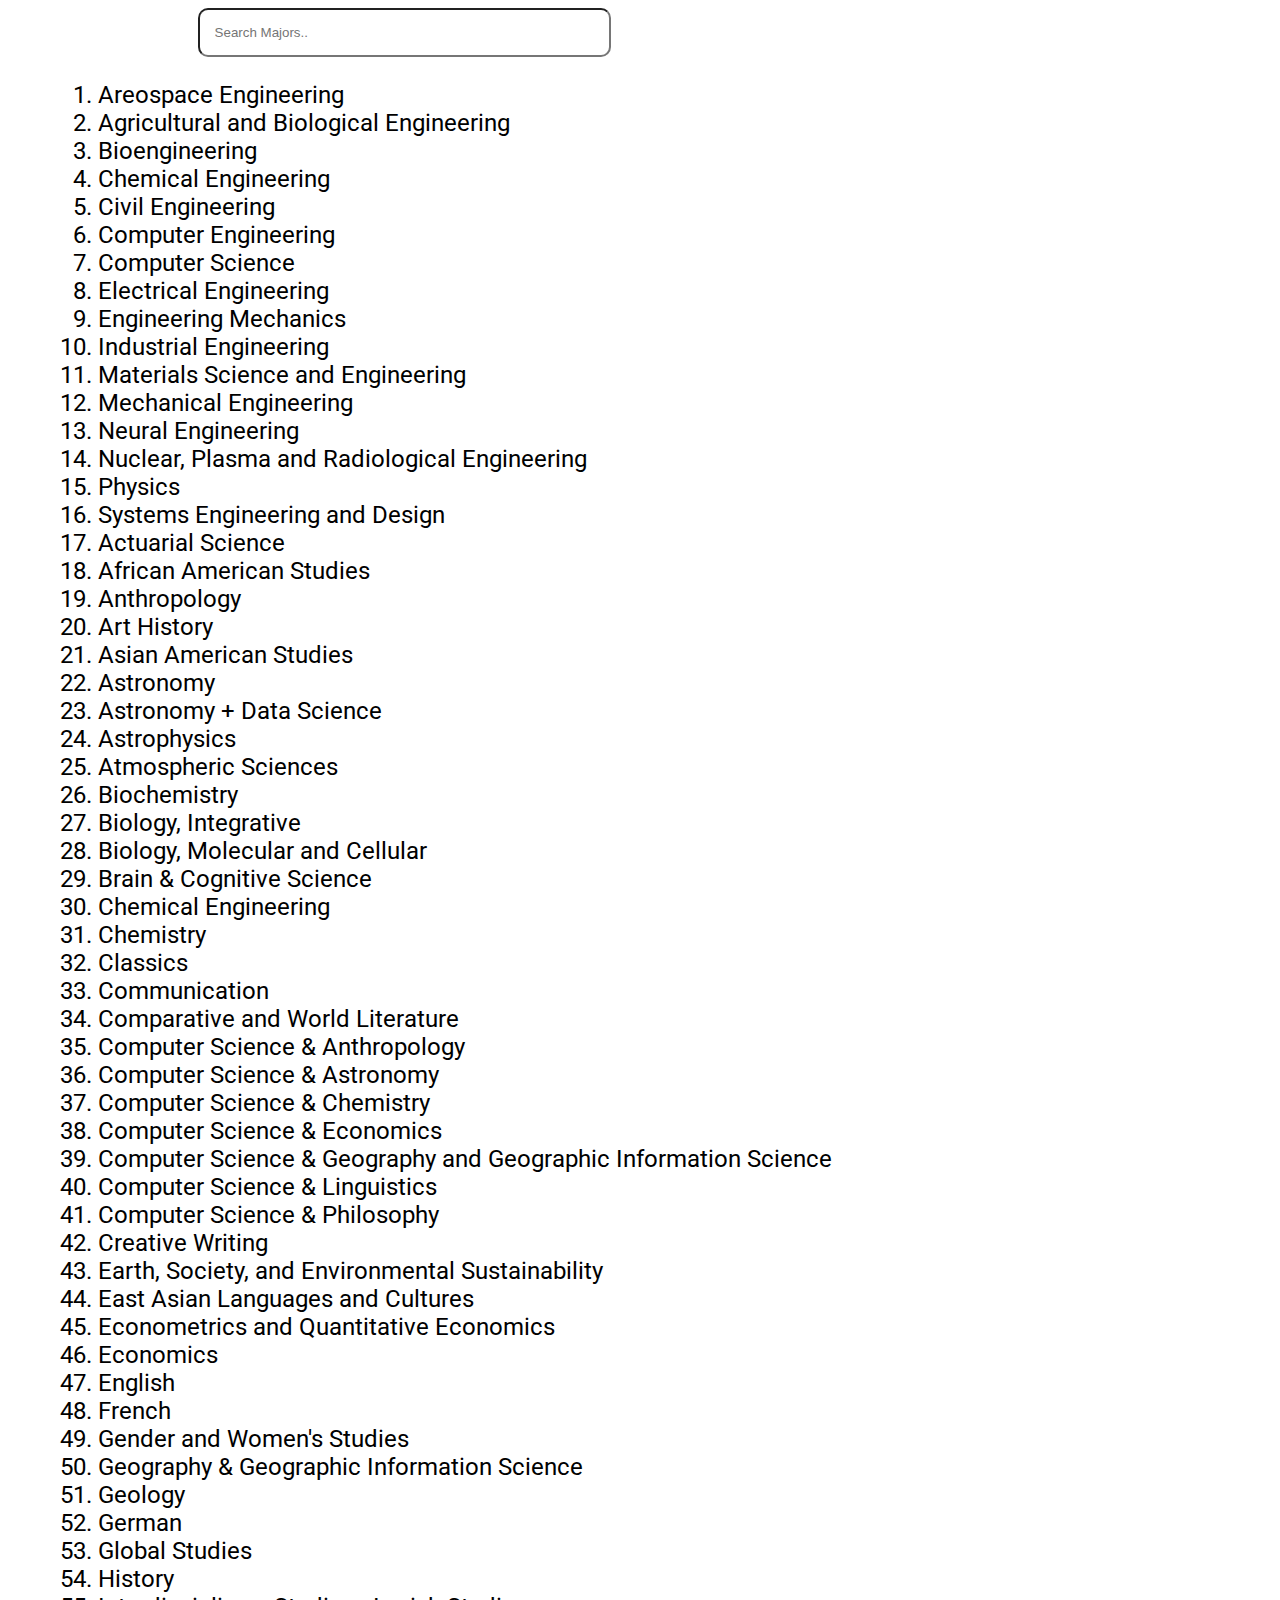
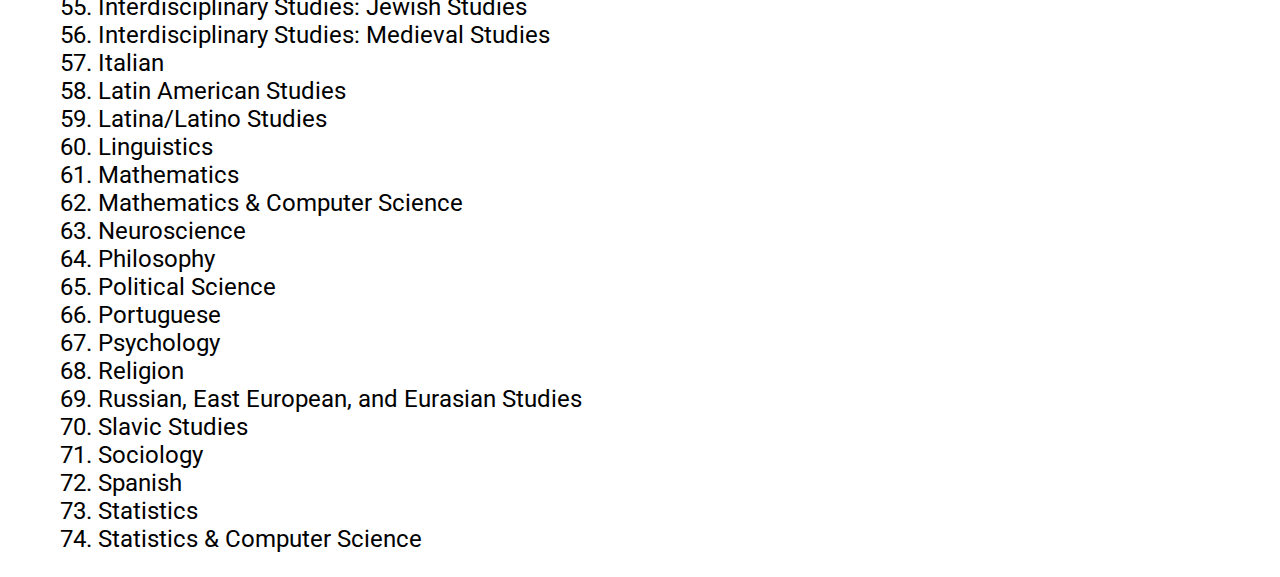
<file: search.html>
<!DOCTYPE html>
<html>

<head>
  <title>
    Creating Search Bar using HTML
    CSS and Javascript
  </title>

  <!-- linking the stylesheet(CSS) -->
  <link rel="stylesheet" type="text/css" href="./search.css">
  <link href="dropdownCSS.css" rel="stylesheet" type="text/css" />
  <script src="/dropdownJS.js" defer></script>
</head>

<body>

  <!-- input tag -->
  <input id="searchbar" onkeyup="search_Major()" type="text" name="search" placeholder="Search Majors..">

  <!-- ordered list -->
  <ol id='list'>
    <!-- 		<a href="https://www.google.com/" target="_blank">Careers</a> -->
		<li class="Majors">Areospace Engineering</li>
    <li class="Majors">Agricultural and Biological Engineering</li>
    <li class="Majors">Bioengineering</li>
    <li class="Majors">Chemical Engineering</li>
    <li class="Majors">Civil Engineering</li>
    <li class="Majors">Computer Engineering</li>
    <li class="Majors">Computer Science</li>
    <li class="Majors">Electrical Engineering</li>
    <li class="Majors">Engineering Mechanics</li>
    <li class="Majors">Industrial Engineering</li>
    <li class="Majors">Materials Science and Engineering</li>
    <li class="Majors">Mechanical Engineering</li>
    <li class="Majors">Neural Engineering</li>
    <li class="Majors">Nuclear, Plasma and Radiological Engineering</li>
    <li class="Majors">Physics</li>
    <li class="Majors">Systems Engineering and Design</li>
    <li class="Majors">Actuarial Science</li>
    <li class="Majors">African American Studies</li>
    <li class="Majors">Anthropology</li>
    <li class="Majors">Art History</li>
    <li class="Majors">Asian American Studies</li>
    <li class="Majors">Astronomy</li>
    <li class="Majors">Astronomy + Data Science</li>
    <li class="Majors">Astrophysics</li>
    <li class="Majors">Atmospheric Sciences</li>
    <li class="Majors">Biochemistry</li>
    <li class="Majors">Biology, Integrative</li>
    <li class="Majors">Biology, Molecular and Cellular</li>
    <li class="Majors">Brain & Cognitive Science</li>
    <li class="Majors">Chemical Engineering</li>
    <li class="Majors">Chemistry</li>
    <li class="Majors">Classics</li>
    <li class="Majors">Communication</li>
    <li class="Majors">Comparative and World Literature</li>
    <li class="Majors">Computer Science & Anthropology</li>
    <li class="Majors">Computer Science & Astronomy</li>
    <li class="Majors">Computer Science & Chemistry</li>
    <li class="Majors">Computer Science & Economics</li>
    <li class="Majors">Computer Science & Geography and Geographic Information Science</li>
    <li class="Majors">Computer Science & Linguistics</li>
    <li class="Majors">Computer Science & Philosophy</li>
    <li class="Majors">Creative Writing</li>
    <li class="Majors">Earth, Society, and Environmental Sustainability</li>
    <li class="Majors">East Asian Languages and Cultures</li>
    <li class="Majors">Econometrics and Quantitative Economics</li>
    <li class="Majors">Economics</li>
    <li class="Majors">English</li>
    <li class="Majors">French</li>
    <li class="Majors">Gender and Women's Studies</li>
    <li class="Majors">Geography & Geographic Information Science</li>
    <li class="Majors">Geology</li>
    <li class="Majors">German</li>
    <li class="Majors">Global Studies</li>
    <li class="Majors">History</li>
    <li class="Majors">Interdisciplinary Studies: Jewish Studies</li>
    <li class="Majors">Interdisciplinary Studies: Medieval Studies</li>
    <li class="Majors">Italian</li>
    <li class="Majors">Latin American Studies</li>
    <li class="Majors">Latina/Latino Studies</li>
    <li class="Majors">Linguistics</li>
    <li class="Majors">Mathematics</li>
    <li class="Majors">Mathematics & Computer Science</li>
    <li class="Majors">Neuroscience</li>
    <li class="Majors">Philosophy</li>
    <li class="Majors">Political Science</li>
    <li class="Majors">Portuguese</li>
    <li class="Majors">Psychology</li>
    <li class="Majors">Religion</li>
    <li class="Majors">Russian, East European, and Eurasian Studies</li>
    <li class="Majors">Slavic Studies</li>
    <li class="Majors">Sociology</li>
    <li class="Majors">Spanish</li>
    <li class="Majors">Statistics</li>
    <li class="Majors">Statistics & Computer Science</li>

  </ol>
  <!-- linking javascript -->
  <script src="./search.js"></script>
</body>

</html>
</file>
<file: sidebysideCSS.css>
.body{
  padding: 0;
  margin: 0;
}
h1{
	background-color:#blue;
}

/* .one{
	background-color:#E84A27;
} */
hr.rounded {
  border-top: 8px solid #133f86;
  border-radius: 5px;
}
.Parent{
	display: flex;
  flex-direction: row;
}
  
.child1{
  width: 50%;
  height: 100vh;
  background-color: #e8902c;
/*   text-align: right; */
  color: white;
}
  
.child2{
  width: 50%;
  color: black;
	background-color: lightblue;
  height: 100vh;
}
</file>
<file: search.css>
#searchbar{
     margin-left: 15%;
     padding:15px;
     border-radius: 10px;
   }
 
   input[type=text] {
      width: 30%;
      -webkit-transition: width 0.15s ease-in-out;
      transition: width 0.15s ease-in-out;
   }
 
   /* When the input field gets focus,
        change its width to 100% */
   input[type=text]:focus {
     width: 40%;
   }
 
  #list{
    font-size:  1.5em;
    margin-left: 50px;
   }
 
.Majors{
   display: list-item;    
  }
</file>
<file: dropdownCSS.css>
@import url('https://fonts.googleapis.com/css?family=Roboto&display=swap');

body{
	font-family:'Roboto', sans-serif;
	min-height:100%;
  overflow:scroll; 
}
button{
	font-family:'Roboto', sans-serif;
}
.collapsible {
  background-color: #133f86;
  color: white;
  cursor: pointer;
  padding: 18px;
  width: 100%;
  border: none;
  text-align: left;
  outline: none;
  font-size: 15px;
/* 	overflow: scroll; */
}

.active, .collapsible:hover {
  background-color: #e8902c;
}

.collapsible:after {
  content: '\002B';
  color: white;
  font-weight: bold;
  float: right;
  margin-left: 5px;
}

.active:after {
  content: "\2212";
}

.content {
  padding: 0 18px;
  max-height: 0;
  overflow: hidden scroll;
  transition: max-height 0.2s ease-out;
  background-color: #f1f1f1;
}
</file>
